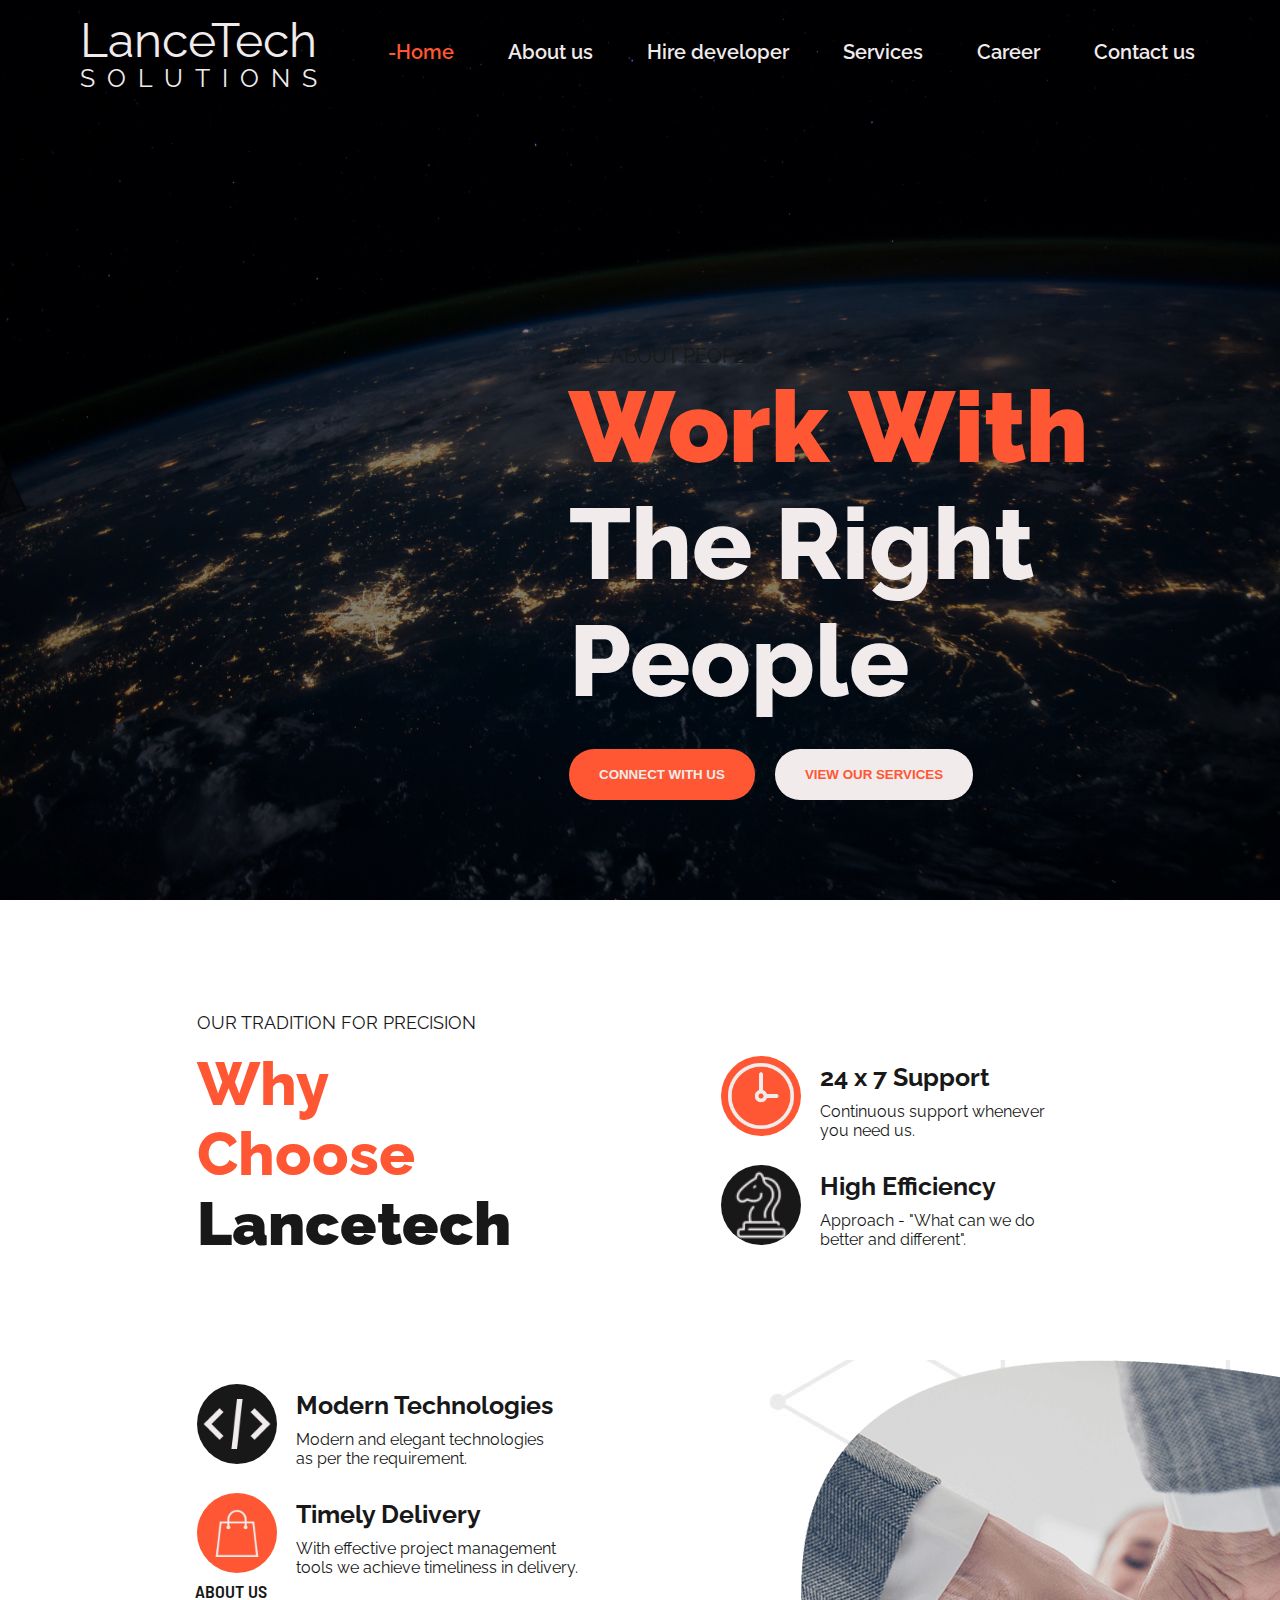
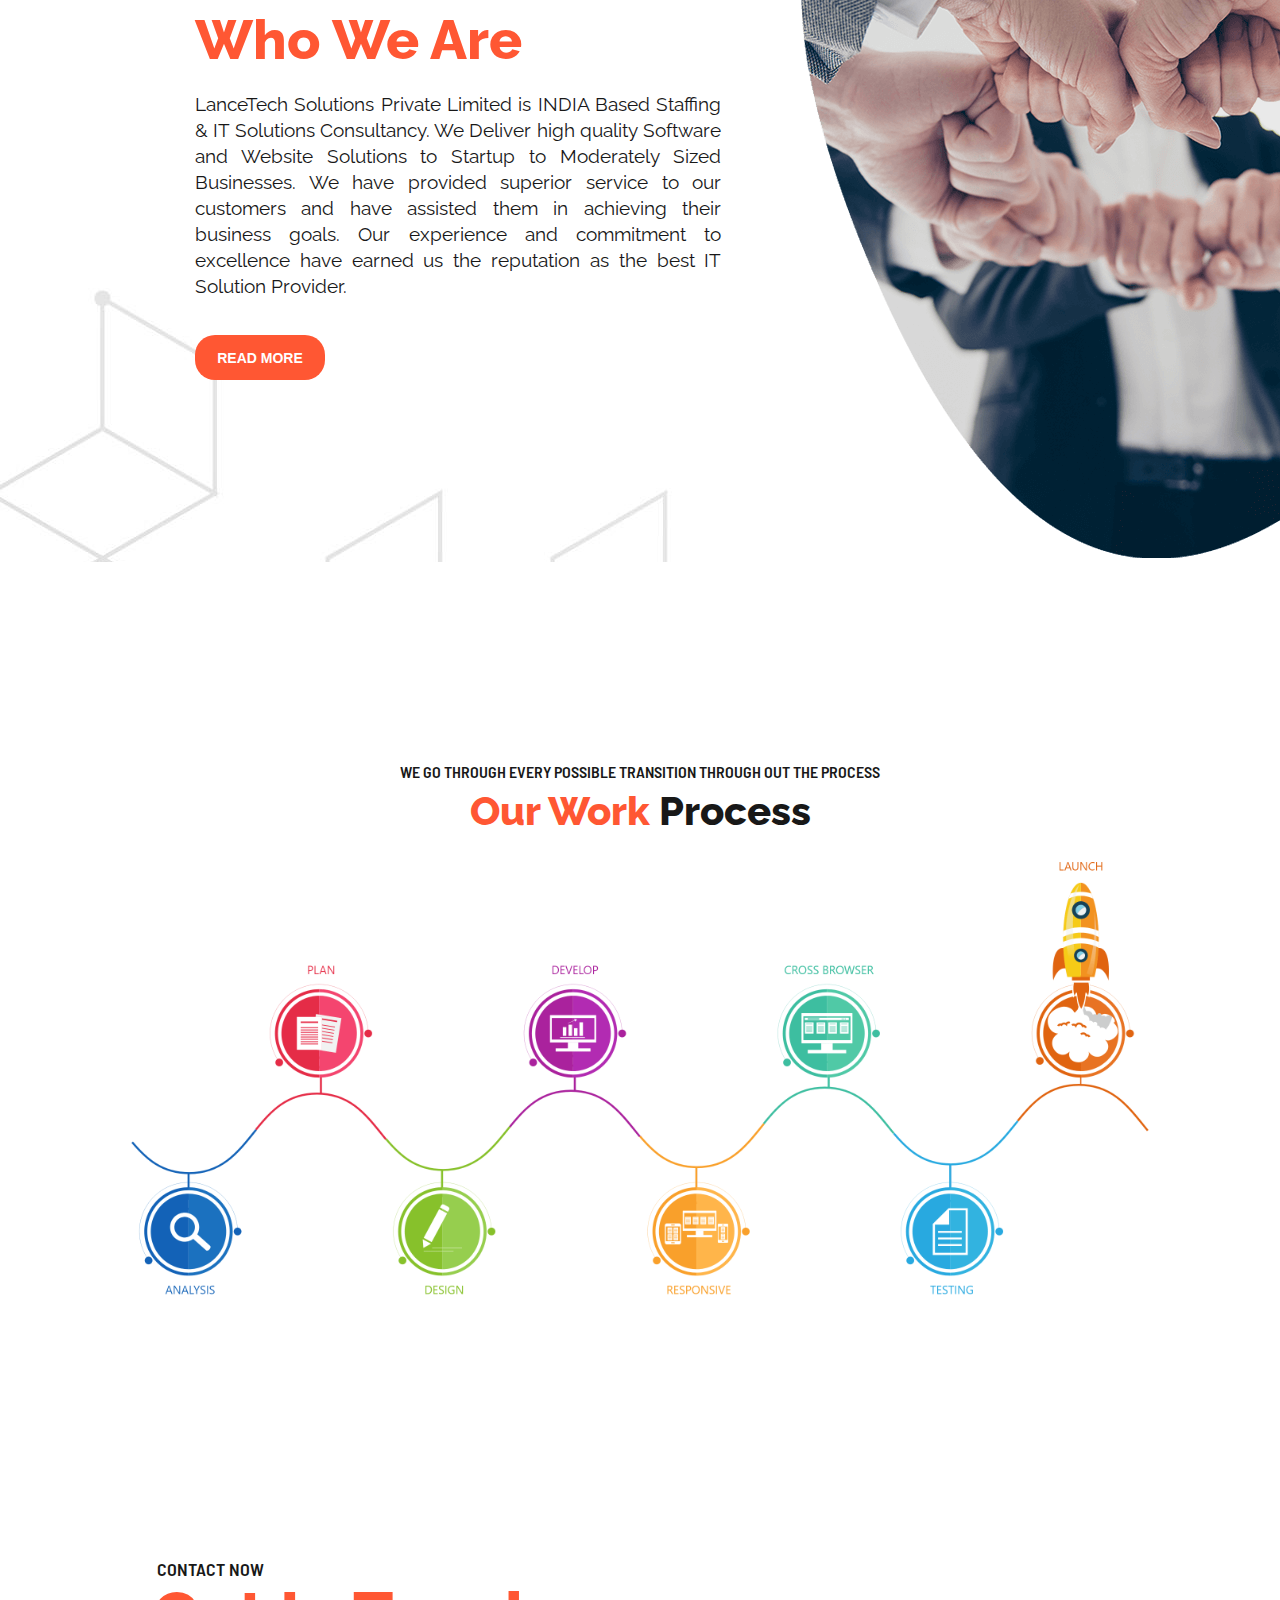
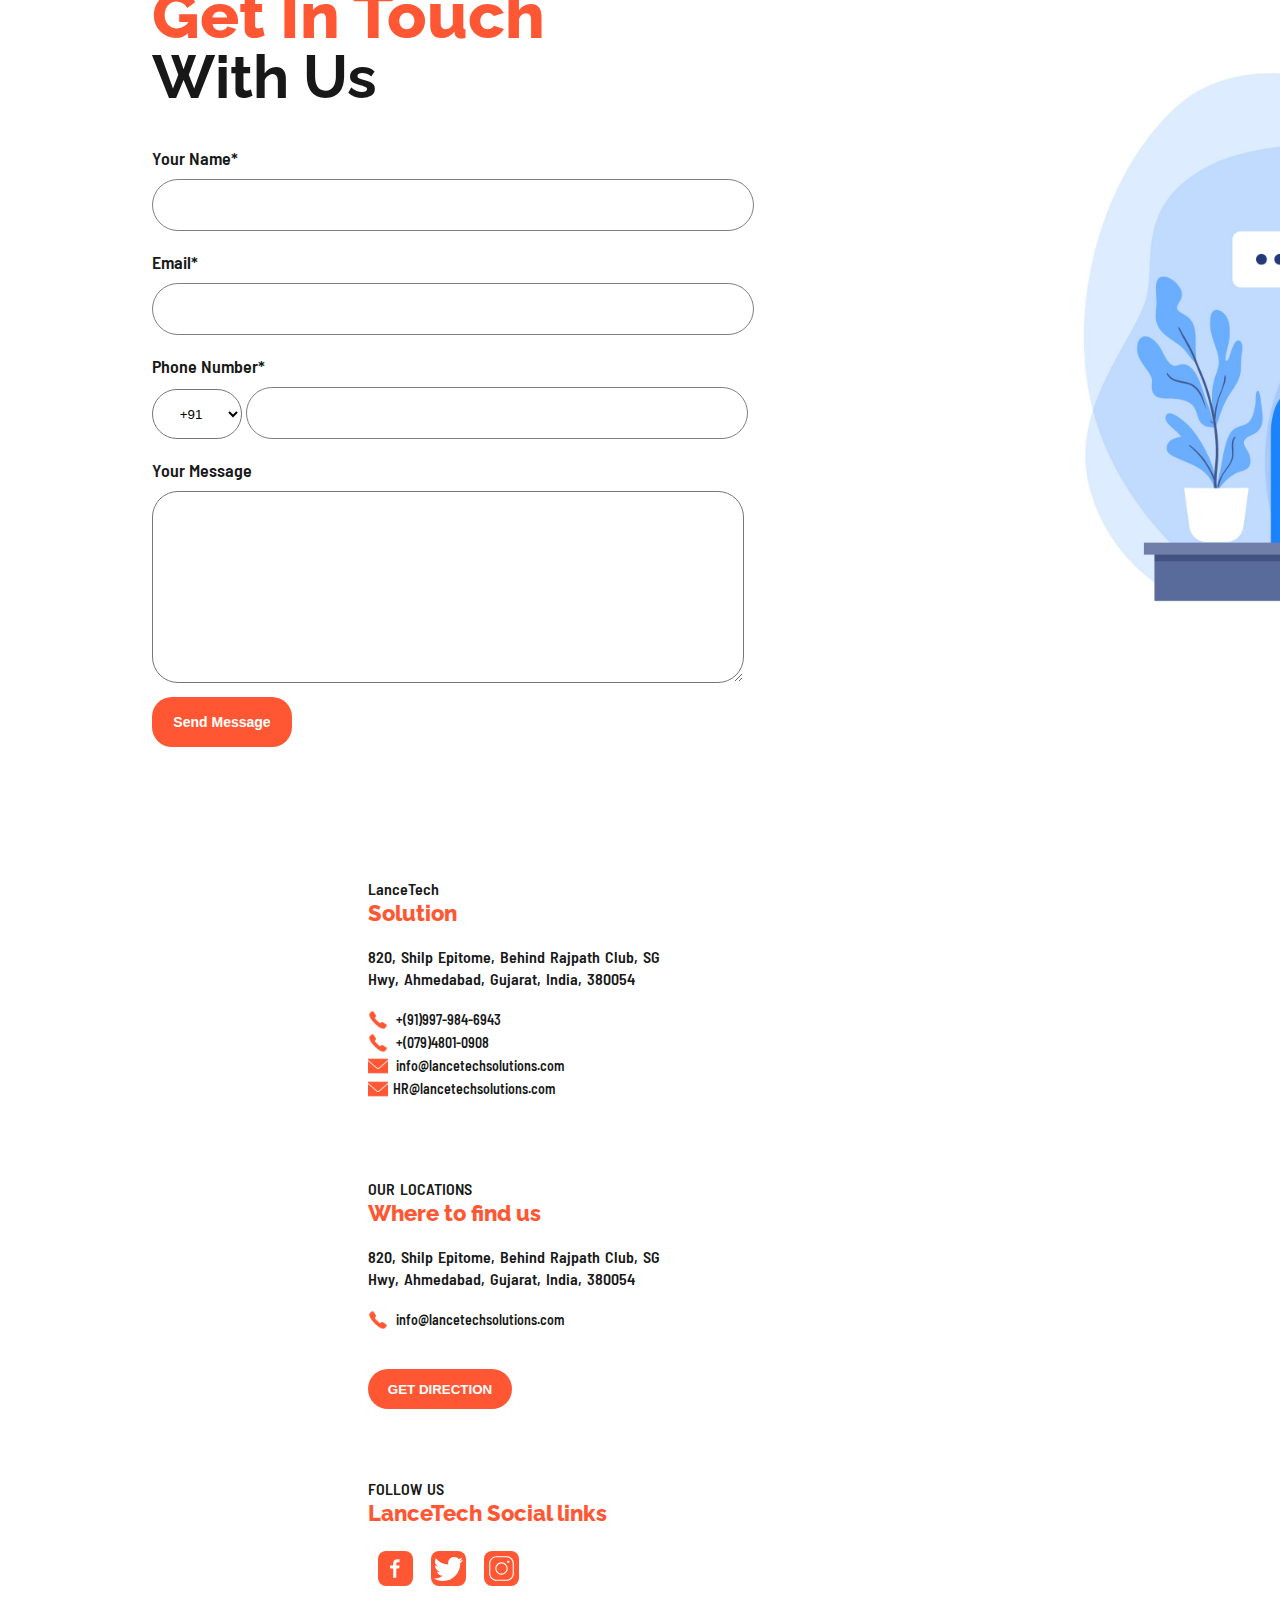
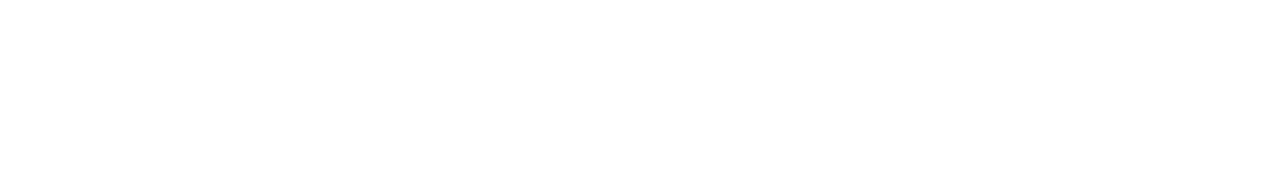
<file: index.html>
<!DOCTYPE html>
<html lang="en">
  <head>
    <meta charset="UTF-8" />
    <meta http-equiv="X-UA-Compatible" content="IE=edge" />
    <meta name="viewport" content="width=device-width, initial-scale=1.0" />
    <title>Home</title>
    <link rel="shortcut icon" href="./design/images/" type="image/x-icon" />
    <link rel="stylesheet" href="./design/css/main.css" />
  </head>
  <body>
    <!-- background image  -->
    <img src="./design/images/bg.jpg" class="bg" alt="header bg" />

    <!-- nav start  -->
    <div class="container">
      <div class="logo">
        <!-- <img src="./design/images/logo.png" alt="logo"> -->
        <h3>LanceTech<br /><span>SOLUTIONS</span></h3>
      </div>

      <nav>
        <ul>
          <li><a class="primary" href="./index.html">-Home</a></li>
          <li><a href="./about.html">About us</a></li>
          <li><a href="./hiring.html">Hire developer</a></li>
          <li><a href="./services.html">Services</a></li>
          <li><a href="./career.html">Career</a></li>
          <li><a href="./contact.html">Contact us</a></li>
        </ul>
      </nav>
    </div>
    <!-- nav ended -->

    <!-- header left start  -->
    <div class="header-container">
      <div class="header-right">
        <span>ALL ABOUT PEOPLE</span>
        <h1><b>Work With</b><br />The Right<br />People</h1>
        <button>connect with us</button>
        <button id="secondry">view our services</button>
      </div>
    </div>
    <!-- header left ended  -->

    <!-- why choose start -->
    <div class="choose-container">
      <div class="col">
        <span>OUR TRADITION FOR PRECISION</span>
        <h2>
          Why <br />Choose <br />
          <b>Lancetech</b>
        </h2>
      </div>
      <div class="col">
        <div class="upper">
          <img src="./design/images/clock-128.png" alt="clock" />
          <div class="right">
            <h3>24 x 7 Support</h3>
            <p>Continuous support whenever <br />you need us.</p>
          </div>
        </div>

        <div class="lower">
          <img src="./design/images/chess-60.png" alt="chess" />
          <div class="right">
            <h3>High Efficiency</h3>
            <p>Approach - "What can we do <br>better and different".</p>
          </div>
        </div>
      </div>

      <div class="col">
        <div class="upper">
          <img src="./design/images/code-96.png" alt="code" />
          <div class="right">
            <h3>Modern Technologies</h3>
            <p>Modern and elegant technologies <br />as per the requirement.</p>
          </div>
        </div>

        <div class="lower">
          <img src="./design/images/bag-100.png" alt="bag" />
          <div class="right">
            <h3>Timely Delivery</h3>
            <p>With effective project management <br>tools we achieve timeliness in delivery.</p>
          </div>
        </div>
      </div>
    </div>
    <!-- why choose ends -->

    <!-- who we wre start  -->
    <div class="aboutus-container">
        <div class="left">
            <span>ABOUT US</span>
            <h2>Who We Are</h2>
            <p>LanceTech Solutions Private Limited is INDIA Based Staffing & IT Solutions Consultancy. We Deliver high quality Software and Website Solutions to Startup to Moderately Sized Businesses. We have provided superior service to our customers and have assisted them in achieving their business goals. Our experience and commitment to excellence have earned us the reputation as the best IT Solution Provider.</p>
            <button>READ MORE</button>
        </div>
        <div class="hero">
            <img src="./design/images/img-team.png" alt="hero image">
        </div>
    </div>
    <!-- who we wre ends  -->

    <!-- work process start  -->
    <div class="process-container">
        <span>WE GO THROUGH EVERY POSSIBLE TRANSITION THROUGH OUT THE PROCESS</span>
        <h3><span>Our Work</span> Process</h3>

        <img src="./design/images/process.png" alt="process">
    </div>
    <!-- work process start  -->

    <!-- contact us start  -->
    <div class="contactnow-container">
      <div class="left">
        <span>CONTACT NOW</span>
        <h2><b>Get In Touch</b><br>With Us</h2>

        <form class="contact-form">
          <label for="name">Your Name*</label><br>
          <input type="text"><br>

          <label for="email">Email*</label><br>
          <input type="email"><br>

          <label for="phone">Phone Number*</label><br>
          <select name="country-code">
            <option value="+91">+91</option>
            <option value="+1">+1</option>
            <option value="+49">+49</option>
            <option value="+253">+253</option>
          </select>
         
          <input type="text" class="primary"><br>

          <label for="message">Your Message</label><br>
          <textarea name="message" cols="30" rows="10"></textarea><br>

          <button>Send Message</button>
        </form>
      </div>
      <img src="./design/images/contact-avtar.jpg" alt="avtar">
    </div>
    <!-- contact us end  -->

    <!-- footer start  -->
    <div class="footer">
      <div class="col">
        <span>LanceTech</span>
        <h5>Solution</h5>
        <p>820, Shilp Epitome, Behind Rajpath Club, SG Hwy, Ahmedabad, Gujarat, India, 380054</p>
        
        <a href="#"><img src="./design/images/-phone-50.png" alt="call"> +(91)997-984-6943</a><br>
        <a href="#"><img src="./design/images/-phone-50.png" alt="call"> +(079)4801-0908</a><br>
        <a href="#"><img src="./design/images/mainl.png" alt="mail"> info@lancetechsolutions.com</a><br>
        <a href="#"><img src="./design/images/mainl.png" alt="mail">HR@lancetechsolutions.com</a>
      </div>

      <div class="col">
        <span>OUR LOCATIONS</span>
        <h5>Where to find us</h5>
        <p>820, Shilp Epitome, Behind Rajpath Club, SG Hwy, Ahmedabad, Gujarat, India, 380054</p>
        
        <a href="#"><img src="./design/images/-phone-50.png" alt="call"> info@lancetechsolutions.com</a><br>
        
        <button>GET DIRECTION</button>
      </div>

      <div class="col">
        <span>FOLLOW US</span>
        <h5>LanceTech Social links</h5>
        <a href="#"><img class="icons" src="./design/images/facebook-f.svg" alt="logo"></a>
        <a href="#"><img class="icons" src="./design/images/twitter.svg" alt="logo"></a>
        <a href="#"><img class="icons" src="./design/images/instagram.svg" alt="logo"></a>
      </div>
    </div>
    <!-- footer end  -->
  </body>
</html>
</file>
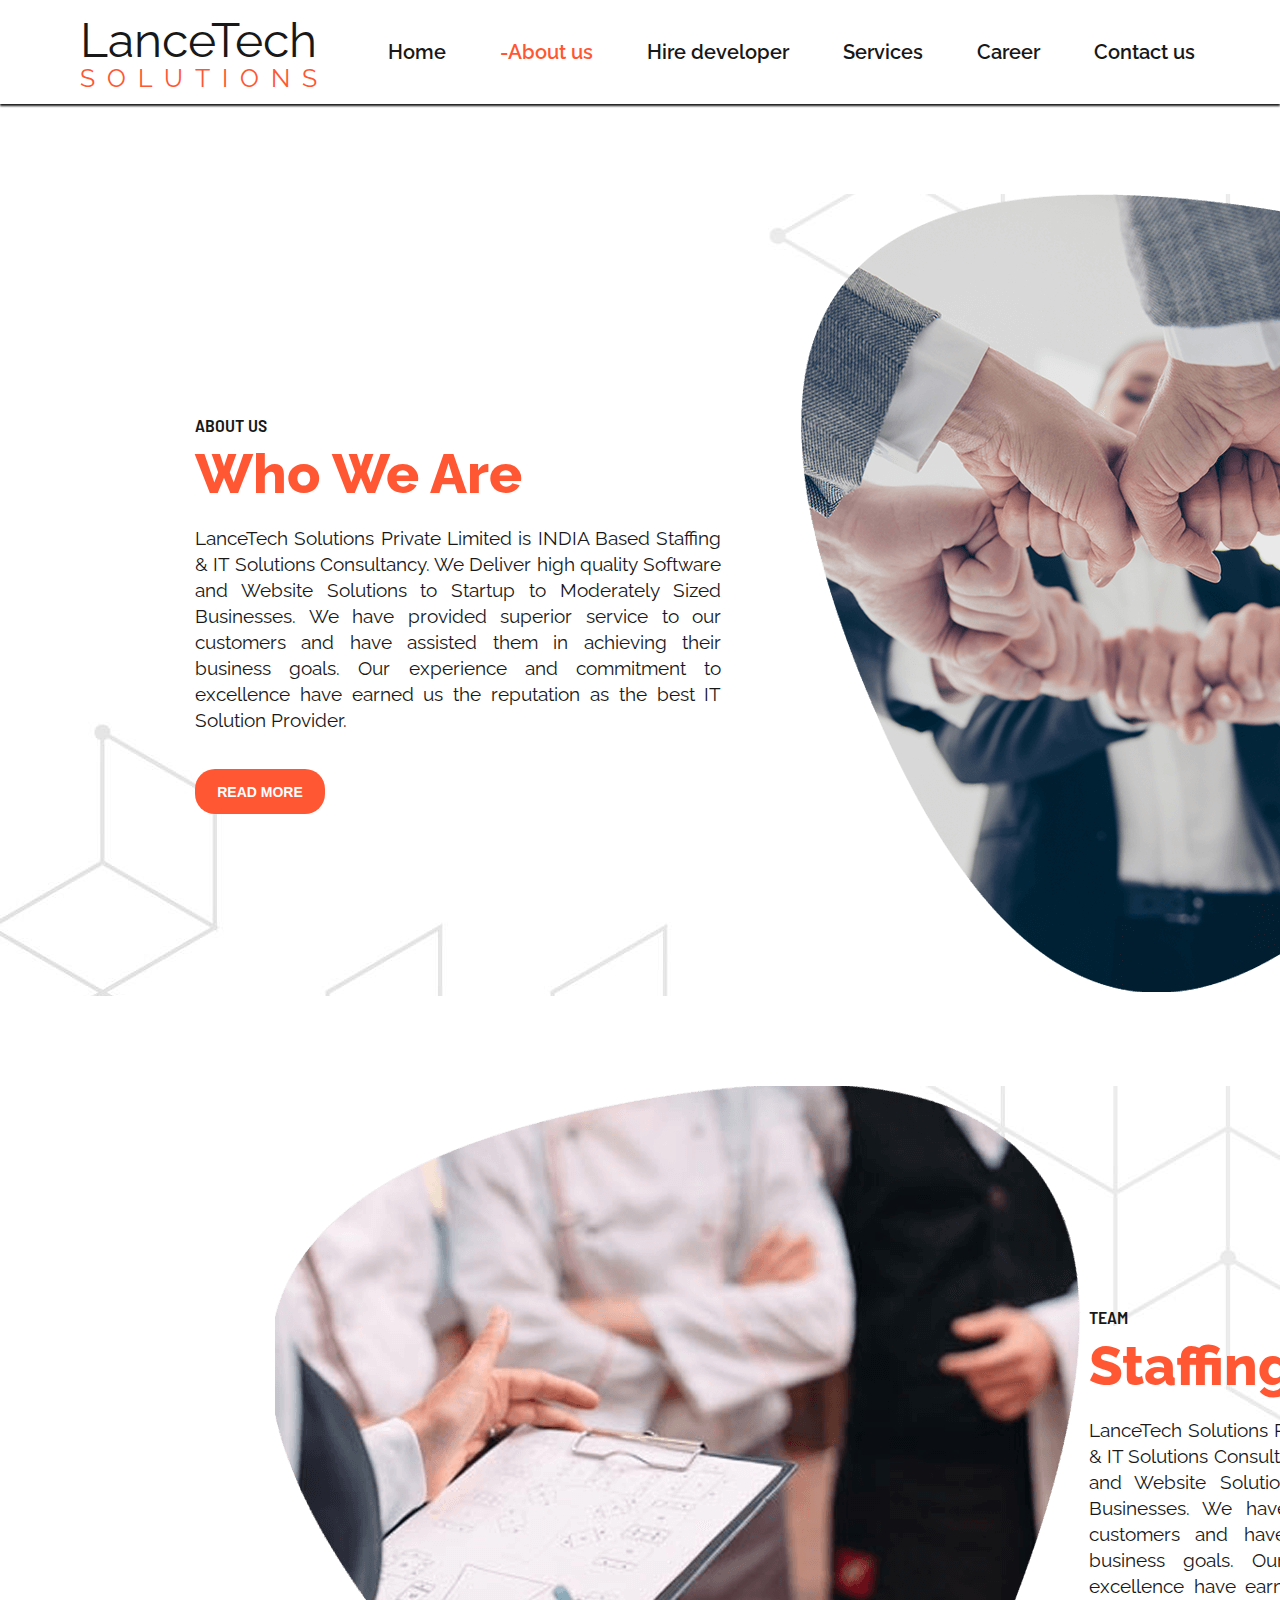
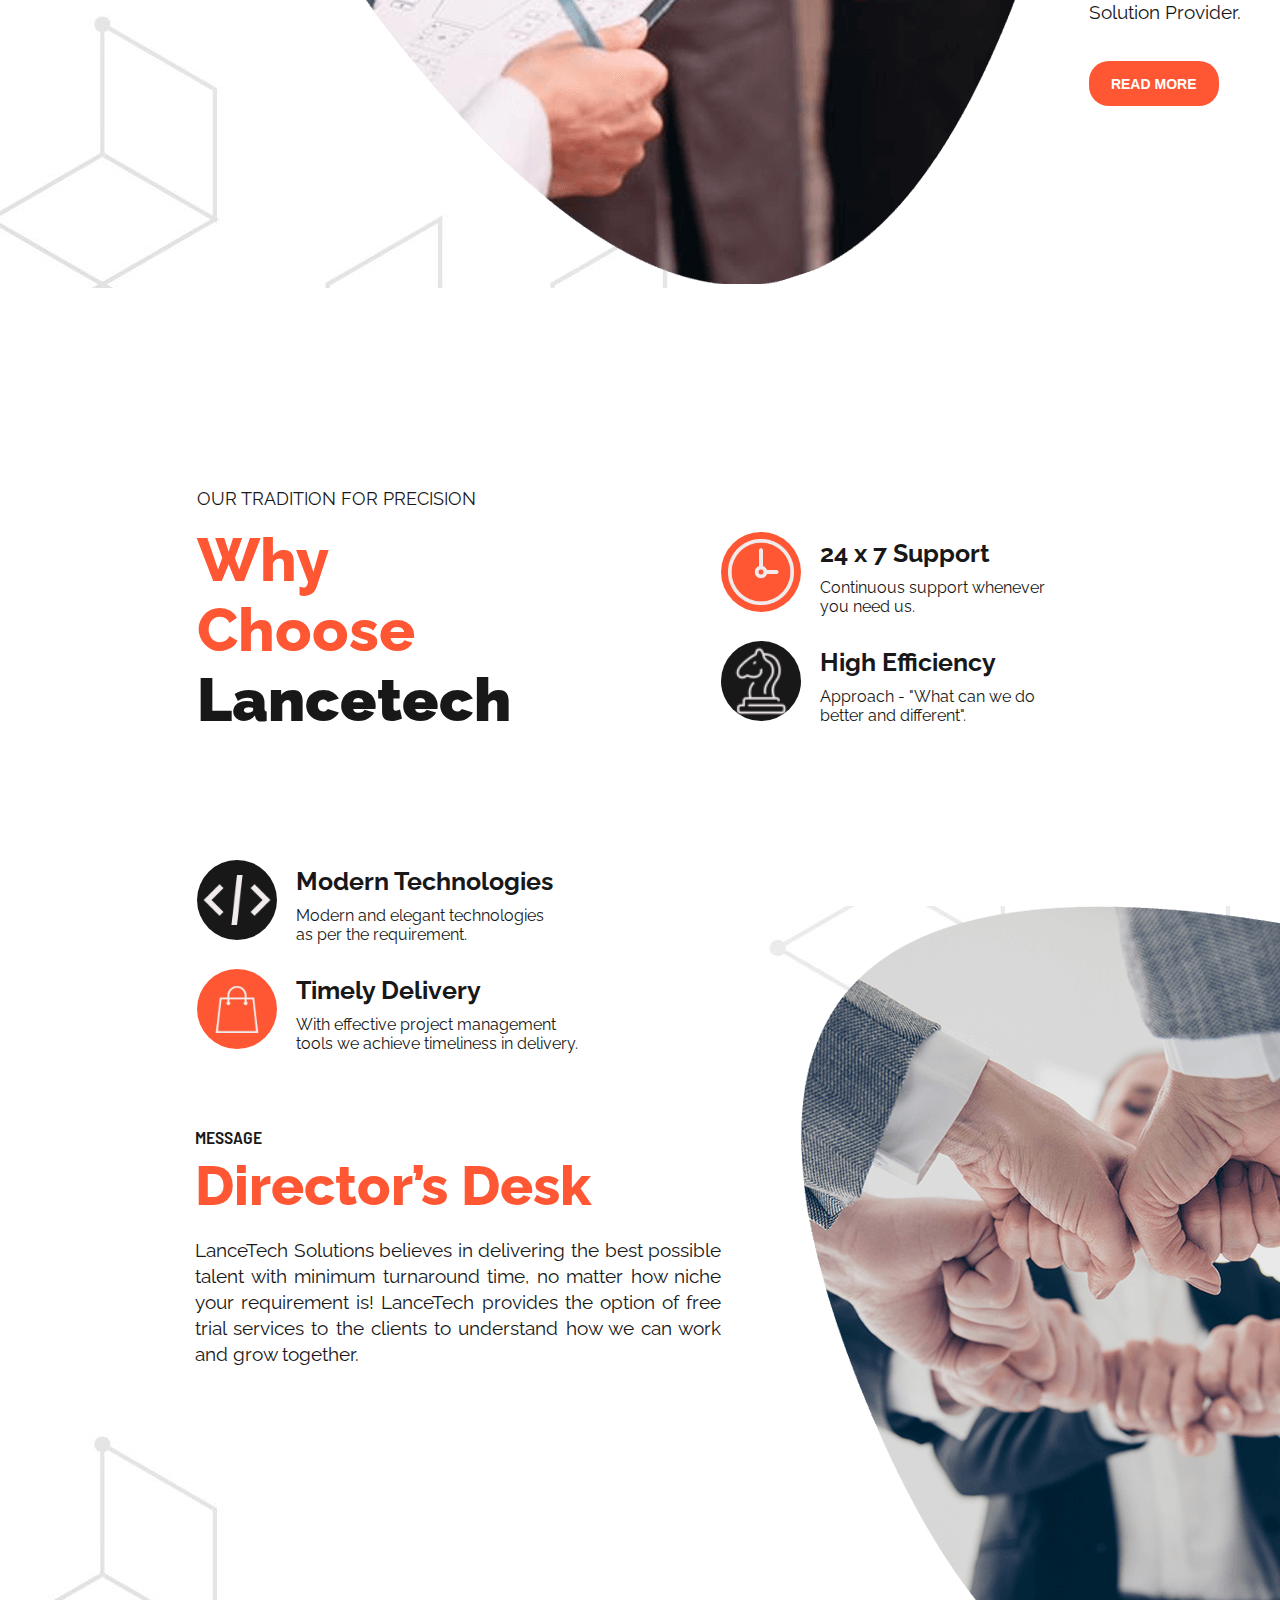
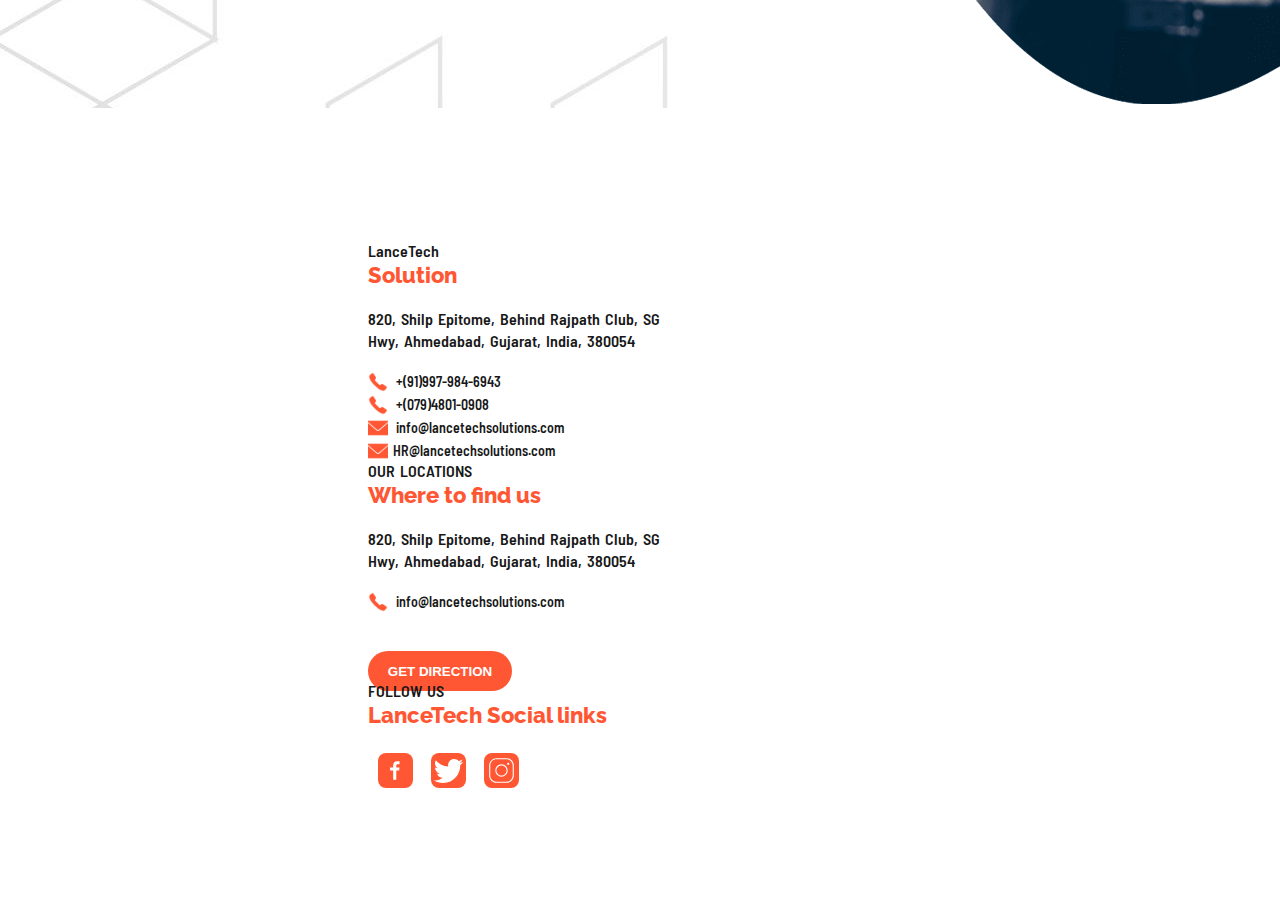
<file: about.html>
<!DOCTYPE html>
<html lang="en">
  <head>
    <meta charset="UTF-8" />
    <meta http-equiv="X-UA-Compatible" content="IE=edge" />
    <meta name="viewport" content="width=device-width, initial-scale=1.0" />
    <title>About</title>
    <link rel="stylesheet" href="./design/css/about.css" />
  </head>
  <body>
    <!-- nav start  -->
    <div class="container">
      <div class="logo">
        <h3>LanceTech<br /><span>SOLUTIONS</span></h3>
      </div>

      <nav>
        <ul>
          <li><a href="./index.html">Home</a></li>
          <li><a class="primary" href="./about.html">-About us</a></li>
          <li><a href="./hiring.html">Hire developer</a></li>
          <li><a href="./services.html">Services</a></li>
          <li><a href="./career.html">Career</a></li>
          <li><a href="./contact.html">Contact us</a></li>
        </ul>
      </nav>
    </div>
    <!-- nav start  -->

    <!-- who we wre start  -->
    <div class="aboutus-container">
      <div class="left">
        <span>ABOUT US</span>
        <h2>Who We Are</h2>
        <p>
          LanceTech Solutions Private Limited is INDIA Based Staffing & IT
          Solutions Consultancy. We Deliver high quality Software and Website
          Solutions to Startup to Moderately Sized Businesses. We have provided
          superior service to our customers and have assisted them in achieving
          their business goals. Our experience and commitment to excellence have
          earned us the reputation as the best IT Solution Provider.
        </p>
        <button>READ MORE</button>
      </div>
      <div class="hero">
        <img src="./design/images/img-team.png" alt="hero image" />
      </div>
    </div>

    <div class="aboutus-container">
      <img
        src="./design/images/staf.png"
        alt="hero image"
      />

      <div class="right">
        <span>TEAM</span>
        <h2>Staffing Solutions</h2>
        <p>
          LanceTech Solutions Private Limited is INDIA Based Staffing & IT
          Solutions Consultancy. We Deliver high quality Software and Website
          Solutions to Startup to Moderately Sized Businesses. We have provided
          superior service to our customers and have assisted them in achieving
          their business goals. Our experience and commitment to excellence have
          earned us the reputation as the best IT Solution Provider.
        </p>
        <button>READ MORE</button>
      </div>
    </div>
    <!-- who we wre ends  -->

    <!-- why choose start -->
    <div class="choose-container">
      <div class="col">
        <span>OUR TRADITION FOR PRECISION</span>
        <h2>
          Why <br />Choose <br />
          <b>Lancetech</b>
        </h2>
      </div>
      <div class="col">
        <div class="upper">
          <img src="./design/images/clock-128.png" alt="clock" />
          <div class="right">
            <h3>24 x 7 Support</h3>
            <p>Continuous support whenever <br />you need us.</p>
          </div>
        </div>

        <div class="lower">
          <img src="./design/images/chess-60.png" alt="chess" />
          <div class="right">
            <h3>High Efficiency</h3>
            <p>Approach - "What can we do <br />better and different".</p>
          </div>
        </div>
      </div>

      <div class="col">
        <div class="upper">
          <img src="./design/images/code-96.png" alt="code" />
          <div class="right">
            <h3>Modern Technologies</h3>
            <p>Modern and elegant technologies <br />as per the requirement.</p>
          </div>
        </div>

        <div class="lower">
          <img src="./design/images/bag-100.png" alt="bag" />
          <div class="right">
            <h3>Timely Delivery</h3>
            <p>
              With effective project management <br />tools we achieve
              timeliness in delivery.
            </p>
          </div>
        </div>
      </div>
    </div>
    <!-- why choose ends -->

    <!-- Message start  -->
    <div class="aboutus-container">
      <div class="left">
        <span>MESSAGE</span>
        <h2>Director’s Desk</h2>
        <p>
          LanceTech Solutions believes in delivering the best possible talent
          with minimum turnaround time, no matter how niche your requirement is!
          LanceTech provides the option of free trial services to the clients to
          understand how we can work and grow together.
        </p>
      </div>
      <div class="hero">
        <img src="./design/images/img-team.png" alt="hero image" />
      </div>
    </div>
    <!-- Message ends  -->

    <!-- footer start  -->
    <div class="footer">
      <div class="col">
        <span>LanceTech</span>
        <h5>Solution</h5>
        <p>
          820, Shilp Epitome, Behind Rajpath Club, SG Hwy, Ahmedabad, Gujarat,
          India, 380054
        </p>

        <a href="#"
          ><img src="./design/images/-phone-50.png" alt="call" />
          +(91)997-984-6943</a
        ><br />
        <a href="#"
          ><img src="./design/images/-phone-50.png" alt="call" />
          +(079)4801-0908</a
        ><br />
        <a href="#"
          ><img src="./design/images/mainl.png" alt="mail" />
          info@lancetechsolutions.com</a
        ><br />
        <a href="#"
          ><img
            src="./design/images/mainl.png"
            alt="mail"
          />HR@lancetechsolutions.com</a
        >
      </div>

      <div class="col col2">
        <span>OUR LOCATIONS</span>
        <h5>Where to find us</h5>
        <p>
          820, Shilp Epitome, Behind Rajpath Club, SG Hwy, Ahmedabad, Gujarat,
          India, 380054
        </p>

        <a href="#"
          ><img src="./design/images/-phone-50.png" alt="call" />
          info@lancetechsolutions.com</a
        ><br />

        <button>GET DIRECTION</button>
      </div>

      <div class="col">
        <span>FOLLOW US</span>
        <h5>LanceTech Social links</h5>
        <a href="#"
          ><img class="icons" src="./design/images/facebook-f.svg" alt="logo"
        /></a>
        <a href="#"
          ><img class="icons" src="./design/images/twitter.svg" alt="logo"
        /></a>
        <a href="#"
          ><img class="icons" src="./design/images/instagram.svg" alt="logo"
        /></a>
      </div>
    </div>
    <!-- footer end  -->
  </body>
</html>
</file>
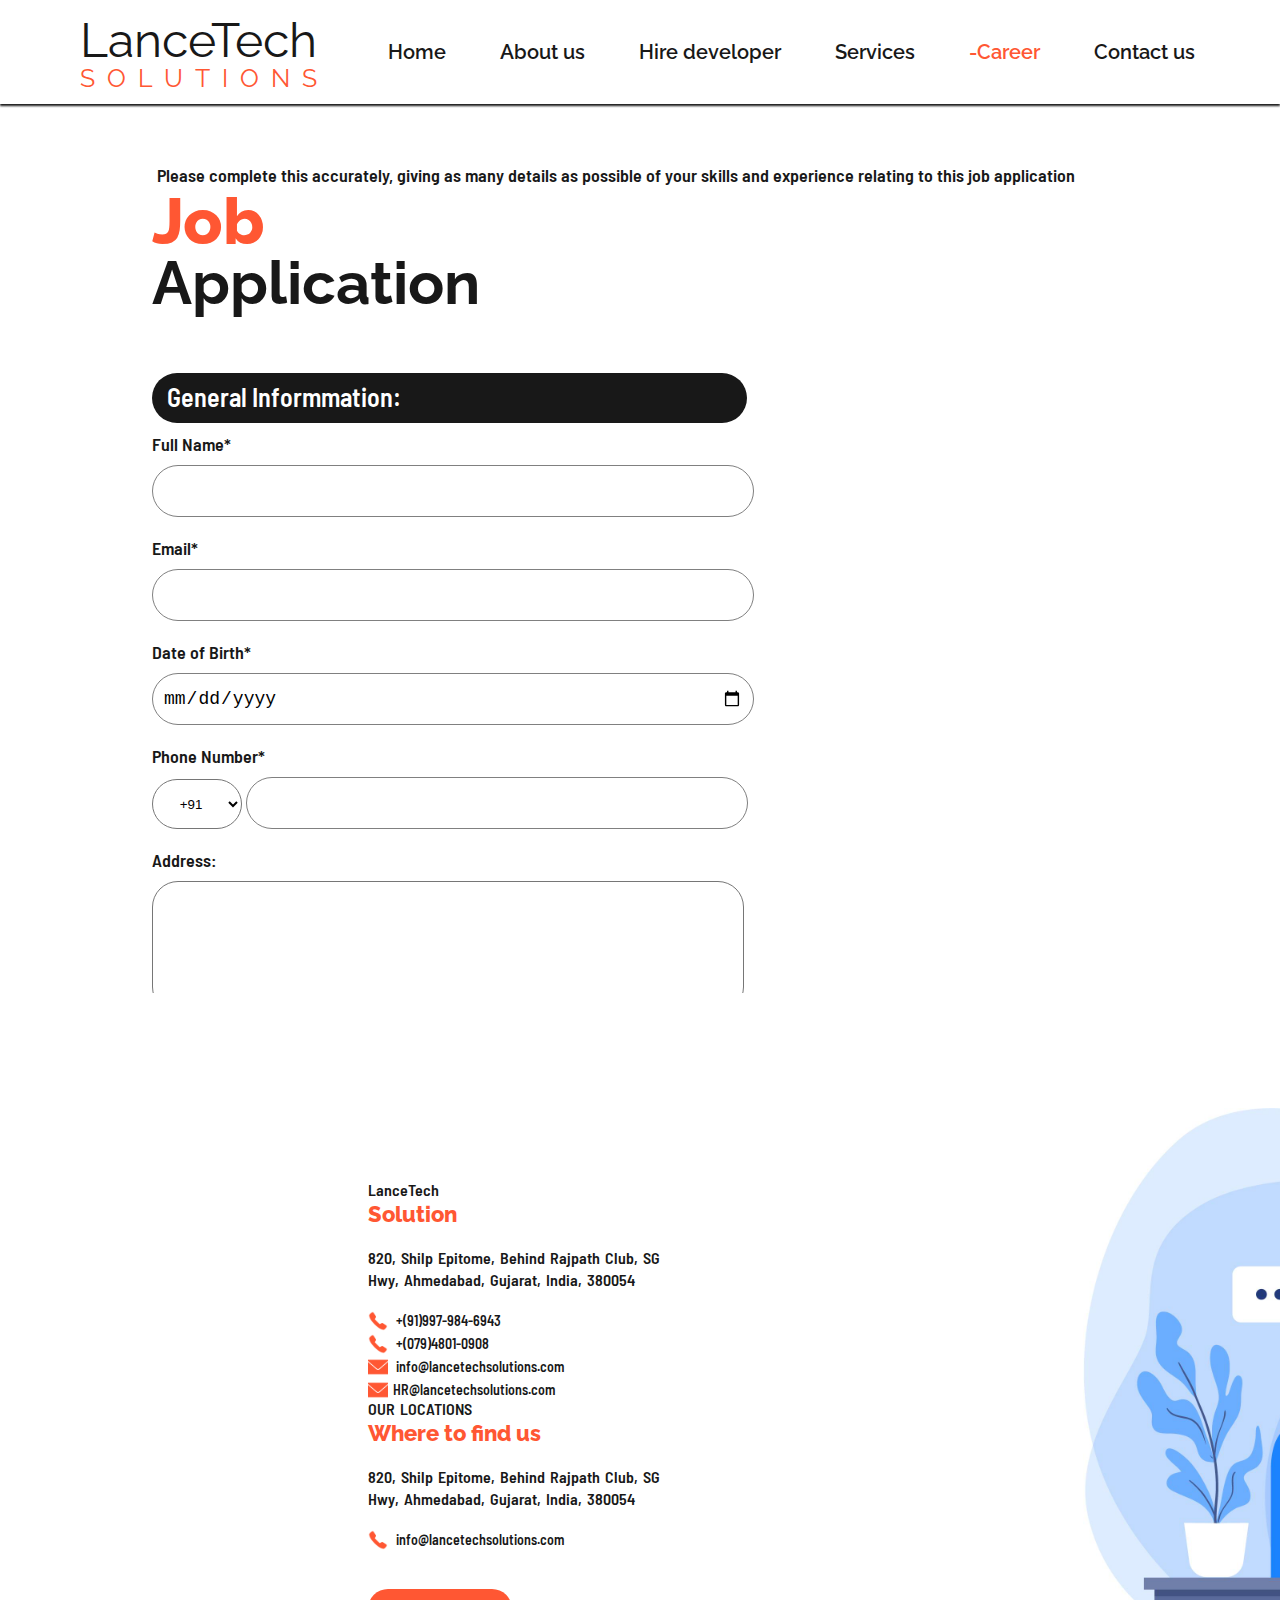
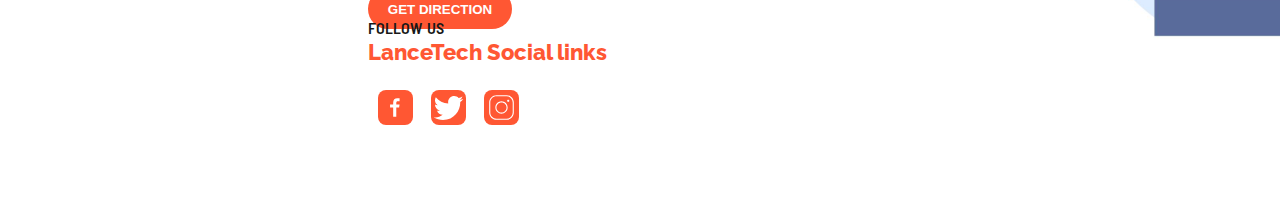
<file: career.html>
<!DOCTYPE html>
<html lang="en">
<head>
    <meta charset="UTF-8">
    <meta http-equiv="X-UA-Compatible" content="IE=edge">
    <meta name="viewport" content="width=device-width, initial-scale=1.0">
    <title>Career</title>
    <link rel="stylesheet" href="./design/css/career.css">
</head>
<body>
     <!-- nav start  -->
     <div class="container">
        <div class="logo">
          <h3>LanceTech<br /><span>SOLUTIONS</span></h3>
        </div>
  
        <nav>
          <ul>
            <li><a href="./index.html">Home</a></li>
            <li><a href="./about.html">About us</a></li>
            <li><a href="./hiring.html">Hire developer</a></li>
            <li><a href="./services.html">Services</a></li>
            <li><a class="primary" href="./career.html">-Career</a></li>
            <li><a href="./contact.html">Contact us</a></li>
          </ul>
        </nav>
      </div>
      <!-- nav start  -->

      <!-- contact us start  -->
     <div class="contactnow-container">
        <div class="left">
          <span>Please complete this accurately, giving as many details as possible of your skills and experience relating to this job application</span>
          <h2><b>Job</b><br>Application</h2>
  
          <form class="contact-form">
            <label for="heading" class="heading">General Informmation:</label>
            <label for="name">Full Name*</label><br>
            <input type="text"><br>
  
            <label for="email">Email*</label><br>
            <input type="email"><br>

            <label for="dob">Date of Birth*</label><br>
            <input type="date"><br>
  
            <label for="phone">Phone Number*</label><br>
            <select name="country-code">
              <option value="+91">+91</option>
              <option value="+1">+1</option>
              <option value="+49">+49</option>
              <option value="+253">+253</option>
            </select>
           
            <input type="text" class="primary"><br>
  
            <label for="address">Address:</label><br>
            <textarea name="address" cols="30" rows="6"></textarea><br>
            
            <label for="heading" class="heading">Employment Desired:</label>

            <label for="position">Position:</label>
            <input class="secondry" type="text">

            <label for="department">Department/Region:</label>
            <input class="secondry" type="text"><br>

            <label for="salary">Desired Salary:</label>
            <input class="secondry" type="text">

            <label for="dos">Date you can start:</label>
            <input class="secondry" type="text"><br>

            <label for="salary">Are you employed?</label>
            <input class="radio" type="radio"><span>YES</span>
            <input class="radio" type="radio"><span>NO</span>

            <label for="salary" class="radio">Ever applied to this company before?</label>
            <input class="radio" type="radio"><span>YES</span>
            <input class="radio" type="radio"><span>NO</span><br><br>

            <label>if so, may we inquire of your present employer ?</label>
            <input class="radio" type="radio"><span>YES</span>

            <input class="radio" type="radio"><span>NO</span><br>

            <button>Submit</button>
          </form>
        </div>
        <img src="./design/images/contact-avtar.jpg" alt="avtar">
      </div>
      <!-- contact us end  -->

      <!-- footer start  -->
    <div class="footer">
      <div class="col">
        <span>LanceTech</span>
        <h5>Solution</h5>
        <p>820, Shilp Epitome, Behind Rajpath Club, SG Hwy, Ahmedabad, Gujarat, India, 380054</p>
        
        <a href="#"><img src="./design/images/-phone-50.png" alt="call"> +(91)997-984-6943</a><br>
        <a href="#"><img src="./design/images/-phone-50.png" alt="call"> +(079)4801-0908</a><br>
        <a href="#"><img src="./design/images/mainl.png" alt="mail"> info@lancetechsolutions.com</a><br>
        <a href="#"><img src="./design/images/mainl.png" alt="mail">HR@lancetechsolutions.com</a>
      </div>

      <div class="col">
        <span>OUR LOCATIONS</span>
        <h5>Where to find us</h5>
        <p>820, Shilp Epitome, Behind Rajpath Club, SG Hwy, Ahmedabad, Gujarat, India, 380054</p>
        
        <a href="#"><img src="./design/images/-phone-50.png" alt="call"> info@lancetechsolutions.com</a><br>
        
        <button>GET DIRECTION</button>
      </div>

      <div class="col">
        <span>FOLLOW US</span>
        <h5>LanceTech Social links</h5>
        <a href="#"><img class="icons" src="./design/images/facebook-f.svg" alt="logo"></a>
        <a href="#"><img class="icons" src="./design/images/twitter.svg" alt="logo"></a>
        <a href="#"><img class="icons" src="./design/images/instagram.svg" alt="logo"></a>
      </div>
    </div>
    <!-- footer end  -->
</body>
</html>
</file>
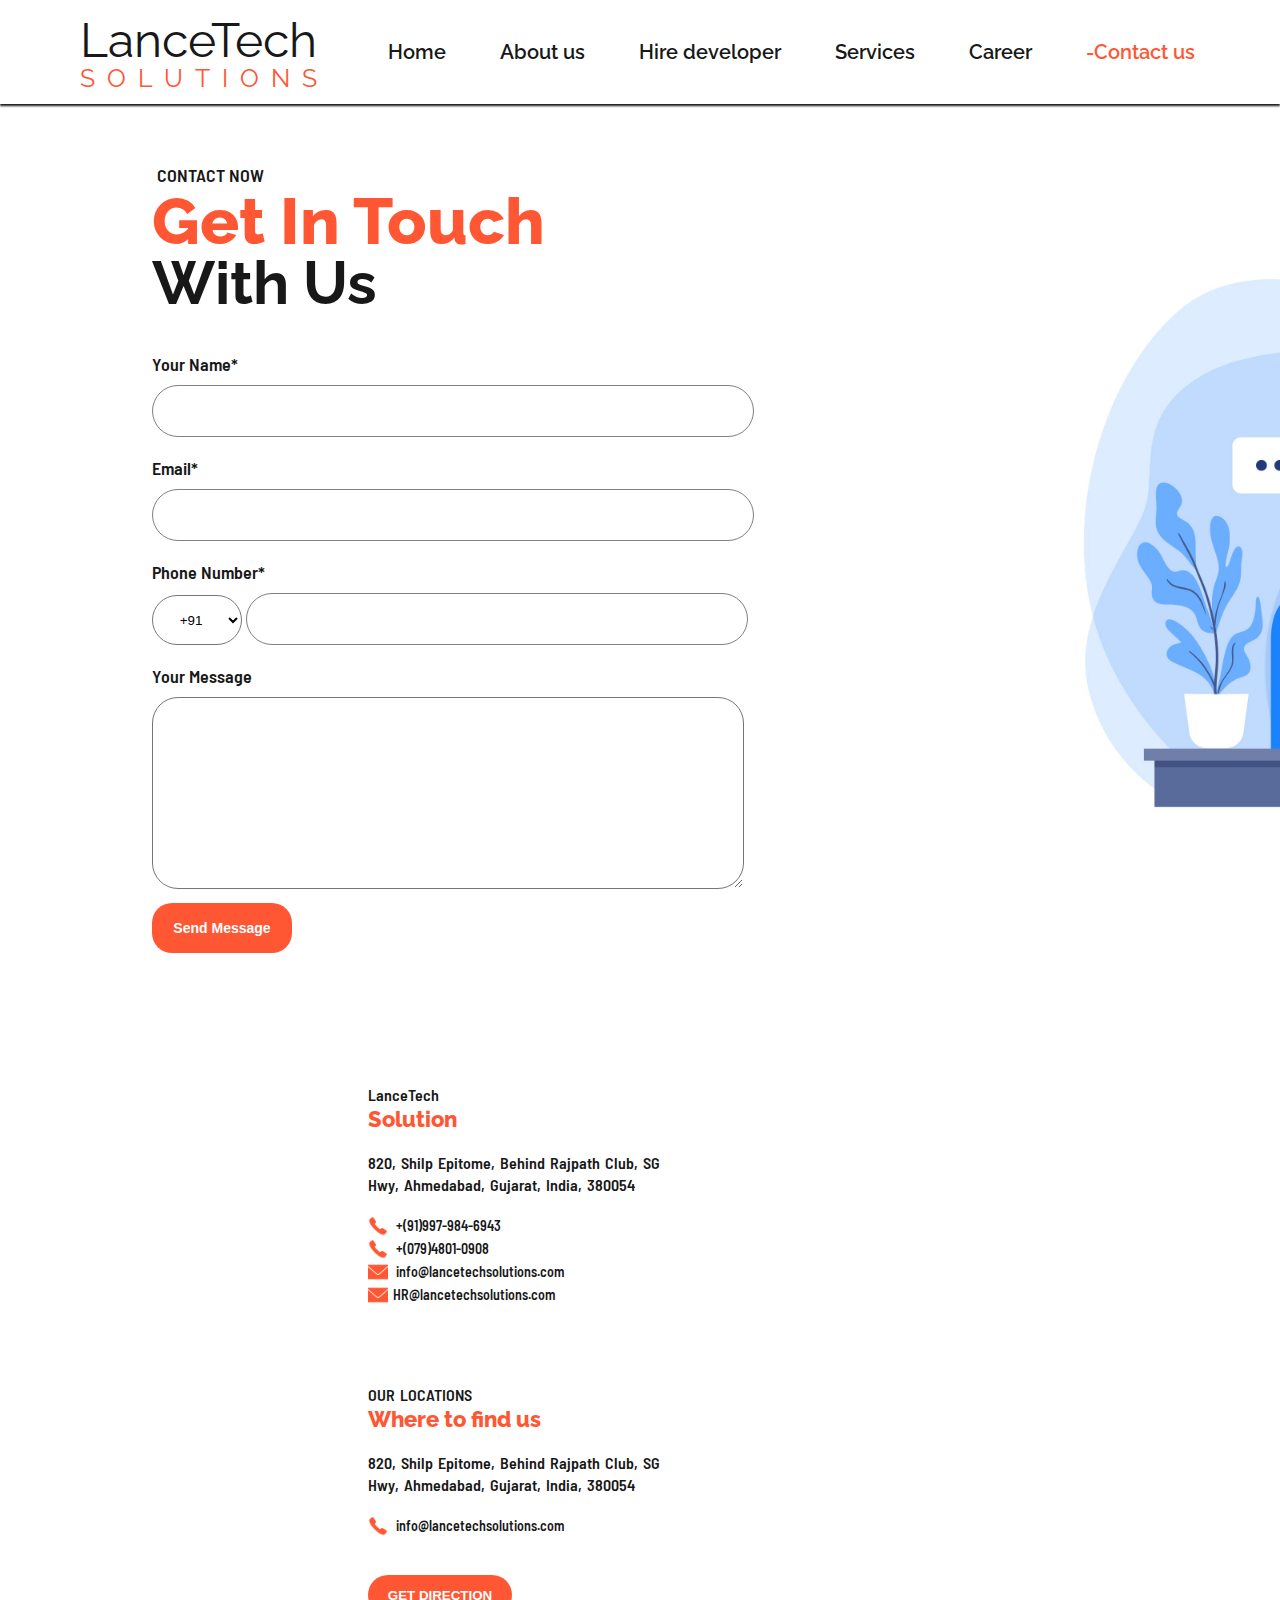
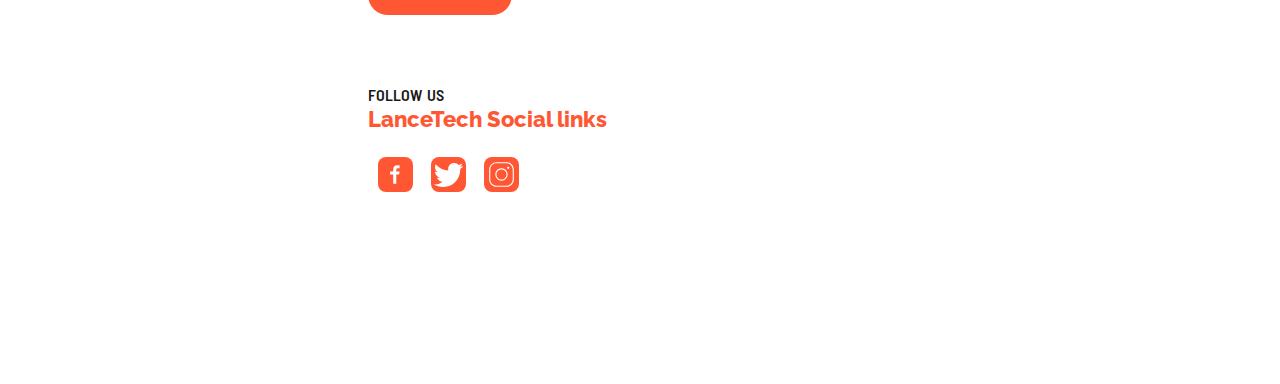
<file: contact.html>
<!DOCTYPE html>
<html lang="en">
  <head>
    <meta charset="UTF-8" />
    <meta http-equiv="X-UA-Compatible" content="IE=edge" />
    <meta name="viewport" content="width=device-width, initial-scale=1.0" />
    <title>contact us</title>
    <link rel="stylesheet" href="./design/css/contact.css">
  </head>
  <body>

    <!-- nav start  -->
    <div class="container">
      <div class="logo">
        <h3>LanceTech<br /><span>SOLUTIONS</span></h3>
      </div>

      <nav>
        <ul>
          <li><a href="./index.html">Home</a></li>
          <li><a href="./about.html">About us</a></li>
          <li><a href="./hiring.html">Hire developer</a></li>
          <li><a href="./services.html">Services</a></li>
          <li><a href="./career.html">Career</a></li>
          <li><a class="primary" href="./contact.html">-Contact us</a></li>
        </ul>
      </nav>
    </div>
    <!-- nav ended -->
     <!-- contact us start  -->
     <div class="contactnow-container">
        <div class="left">
          <span>CONTACT NOW</span>
          <h2><b>Get In Touch</b><br>With Us</h2>
  
          <form class="contact-form">
            <label for="name">Your Name*</label><br>
            <input type="text"><br>
  
            <label for="email">Email*</label><br>
            <input type="email"><br>
  
            <label for="phone">Phone Number*</label><br>
            <select name="country-code">
              <option value="+91">+91</option>
              <option value="+1">+1</option>
              <option value="+49">+49</option>
              <option value="+253">+253</option>
            </select>
           
            <input type="text" class="primary"><br>
  
            <label for="message">Your Message</label><br>
            <textarea name="message" cols="30" rows="10"></textarea><br>
  
            <button>Send Message</button>
          </form>
        </div>
        <img src="./design/images/contact-avtar.jpg" alt="avtar">
      </div>
      <!-- contact us end  -->
  
      <!-- footer start  -->
      <div class="footer">
        <div class="col">
          <span>LanceTech</span>
          <h5>Solution</h5>
          <p>820, Shilp Epitome, Behind Rajpath Club, SG Hwy, Ahmedabad, Gujarat, India, 380054</p>
          
          <a href="#"><img src="./design/images/-phone-50.png" alt="call"> +(91)997-984-6943</a><br>
          <a href="#"><img src="./design/images/-phone-50.png" alt="call"> +(079)4801-0908</a><br>
          <a href="#"><img src="./design/images/mainl.png" alt="mail"> info@lancetechsolutions.com</a><br>
          <a href="#"><img src="./design/images/mainl.png" alt="mail">HR@lancetechsolutions.com</a>
        </div>
  
        <div class="col">
          <span>OUR LOCATIONS</span>
          <h5>Where to find us</h5>
          <p>820, Shilp Epitome, Behind Rajpath Club, SG Hwy, Ahmedabad, Gujarat, India, 380054</p>
          
          <a href="#"><img src="./design/images/-phone-50.png" alt="call"> info@lancetechsolutions.com</a><br>
          
          <button>GET DIRECTION</button>
        </div>
  
        <div class="col">
          <span>FOLLOW US</span>
          <h5>LanceTech Social links</h5>
          <a href="#"><img class="icons" src="./design/images/facebook-f.svg" alt="logo"></a>
          <a href="#"><img class="icons" src="./design/images/twitter.svg" alt="logo"></a>
          <a href="#"><img class="icons" src="./design/images/instagram.svg" alt="logo"></a>
        </div>
      </div>
      <!-- footer end  -->
  </body>
</html>
</file>
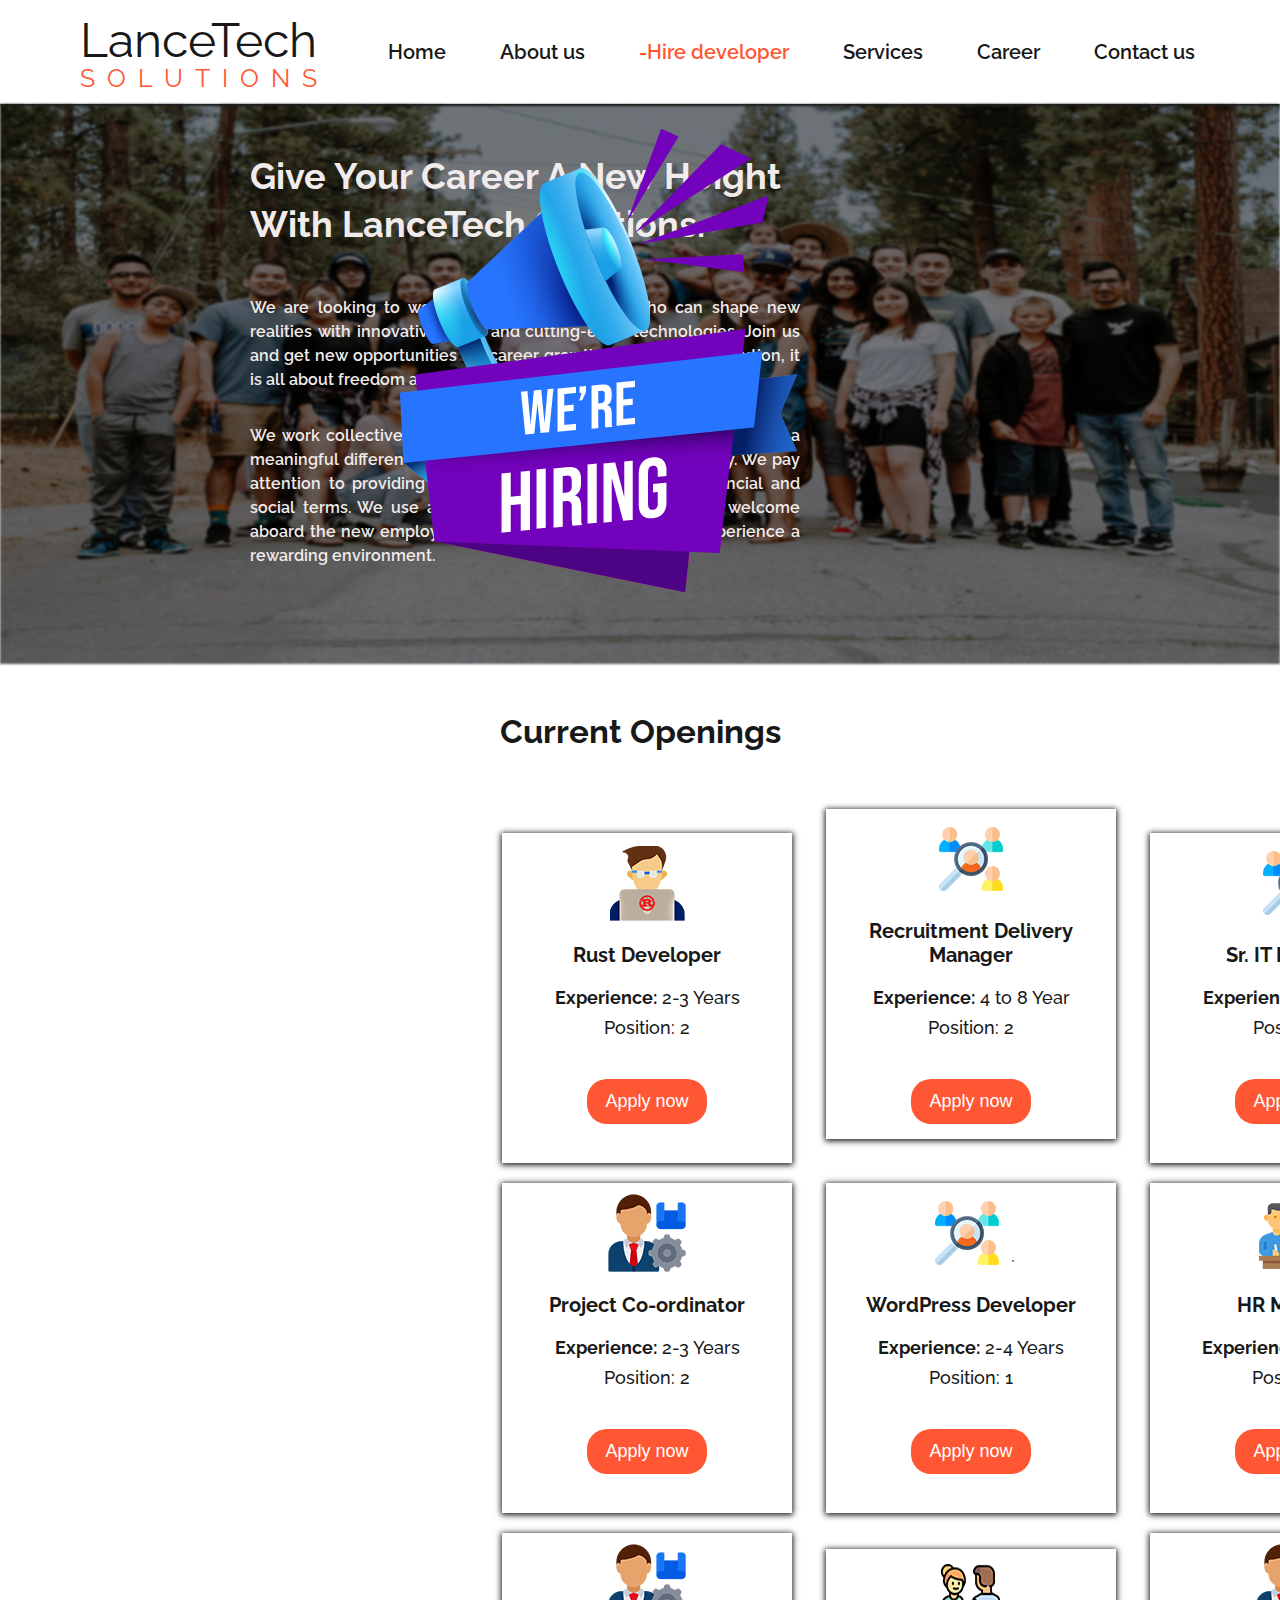
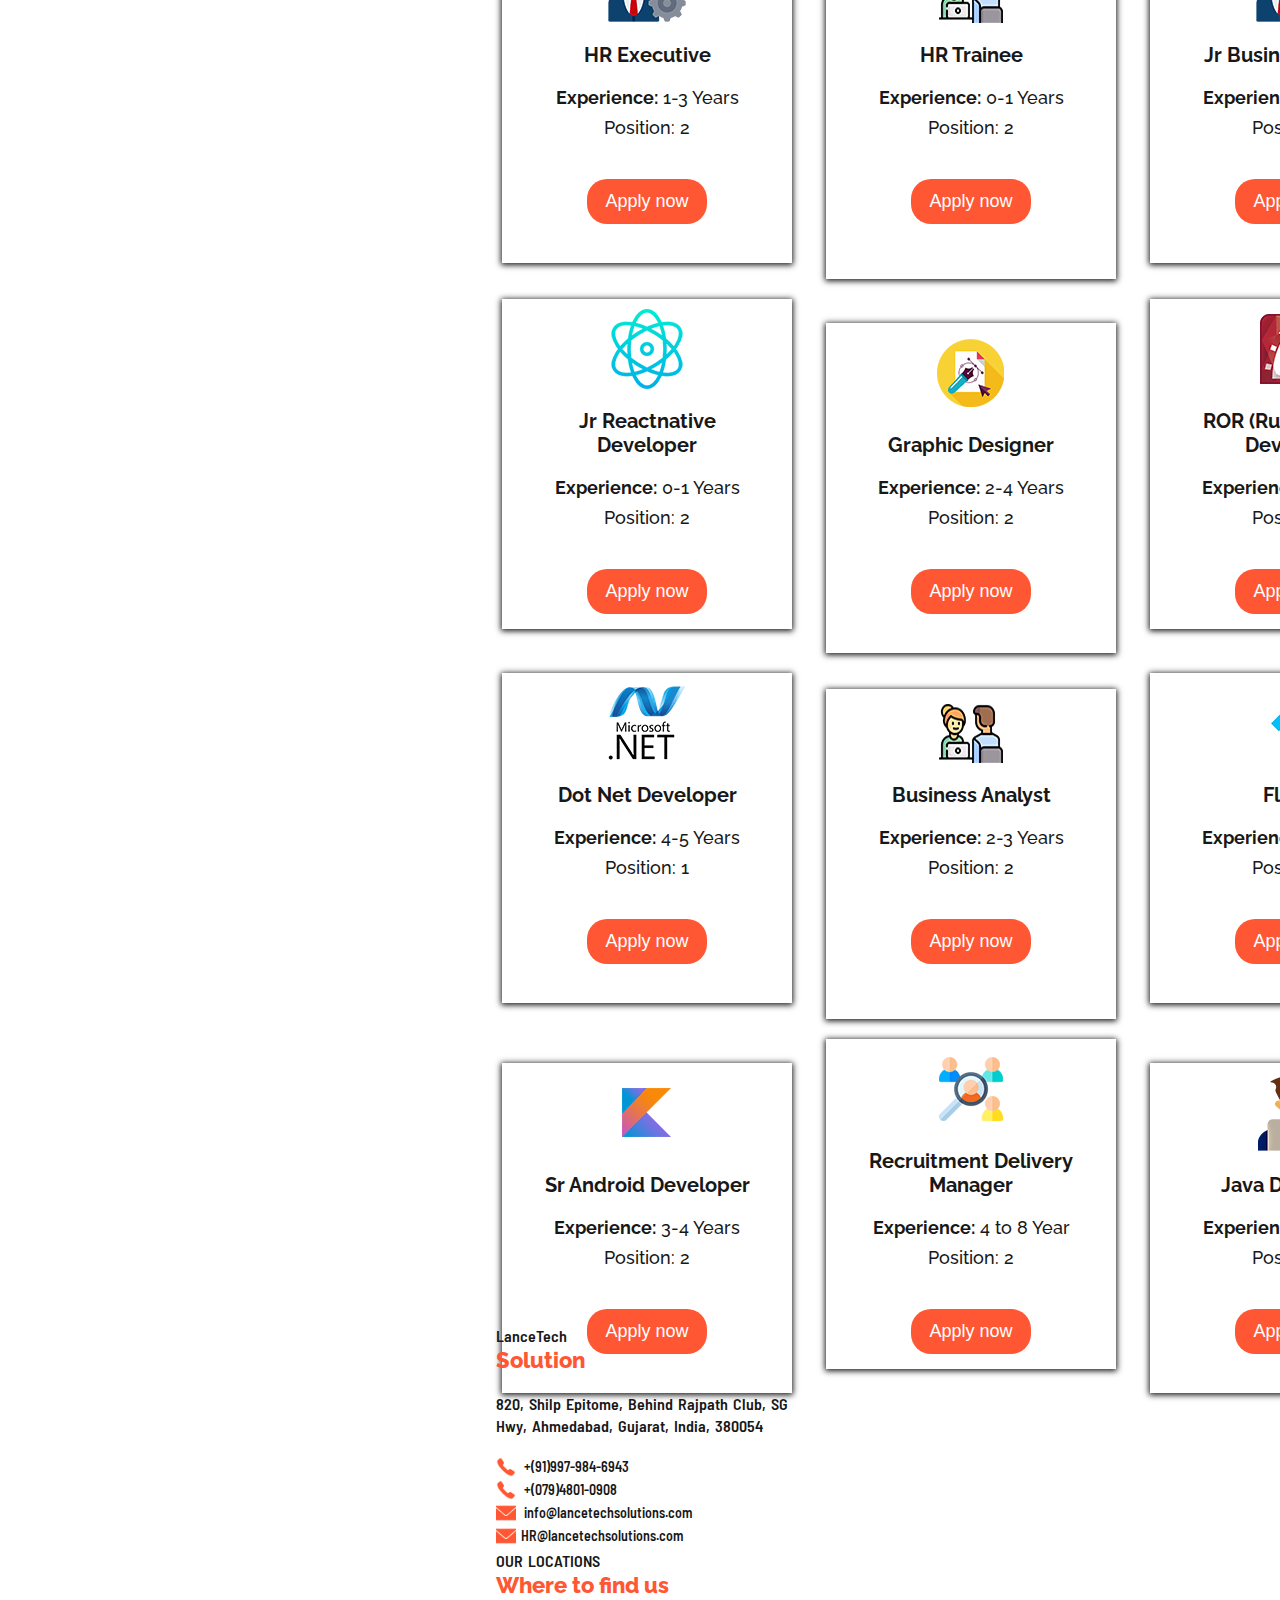
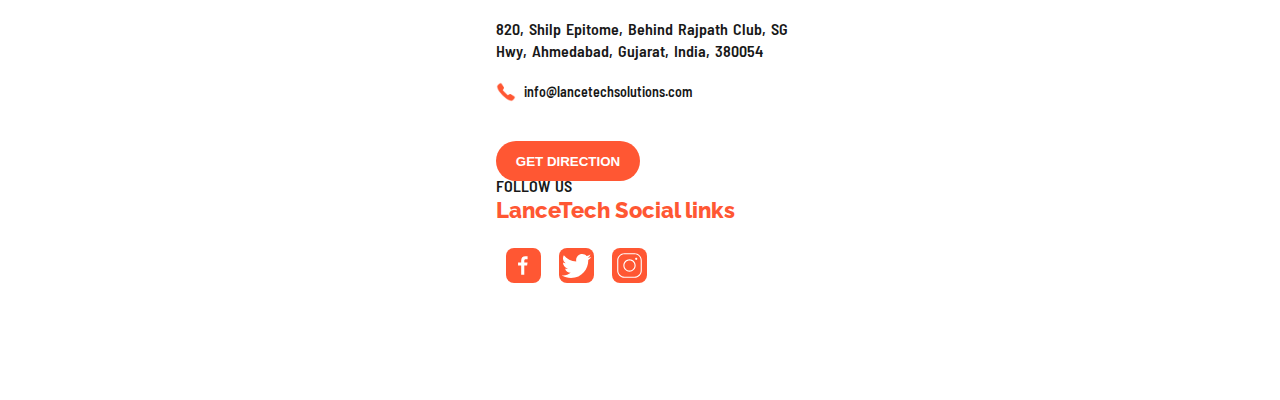
<file: hiring.html>
<!DOCTYPE html>
<html lang="en">
<head>
    <meta charset="UTF-8">
    <meta http-equiv="X-UA-Compatible" content="IE=edge">
    <meta name="viewport" content="width=device-width, initial-scale=1.0">
    <title>Hire Developer</title>
    <link rel="stylesheet" href="./design/css/hiring.css">
</head>
<body>
    <!-- nav start  -->
    <div class="container">
        <div class="logo">
          <h3>LanceTech<br /><span>SOLUTIONS</span></h3>
        </div>
  
        <nav>
          <ul>
            <li><a href="./index.html">Home</a></li>
            <li><a href="./about.html">About us</a></li>
            <li><a class="primary" href="./hiring.html">-Hire developer</a></li>
            <li><a href="./services.html">Services</a></li>
            <li><a href="./career.html">Career</a></li>
            <li><a href="./contact.html">Contact us</a></li>
          </ul>
        </nav>
      </div>
      <!-- nav start  -->

      <!-- bg -->
      <img class="bg" src="./design/images/community1.jpg" alt="bg">
      <!-- header start  -->
      <div class="header-container">
        <img src="./design/images/We-are-Hiring.png" alt="img">
        <div class="right">
            <h1>Give Your Career A New Height With LanceTech Solutions.</h1>
            <p>We are looking to work with talented people who can shape new realities with innovative ideas and cutting-edge technologies. Join us and get new opportunities for career growth. At Lancetech Solution, it is all about freedom and flexibility; fit your career around your life.</p>

            <p>We work collectively to achieve the organizational goals and make a meaningful difference for our clients, employees, and society. We pay attention to providing a better working atmosphere in financial and social terms. We use a solid hiring workflow to meet and welcome aboard the new employees. Be a part of LanceTech and experience a rewarding environment.</p>
        </div>
      </div>
      <!-- header end  -->

      <!-- main start  -->
      <center><h2>Current Openings</h2></center>
      <div class="main">
        <div class="card">
            <img src="./design/images/Rust-Developer.png" alt="card-avtar">
            <h3>Rust Developer</h3>
            <p><strong>Experience:</strong> 2-3 Years <br>Position: 2</p>
            <button>Apply now</button>
        </div>

        <div class="card">
            <img src="./design/images/IT-Recruiter.png" alt="card-avtar">
            <h3>Recruitment Delivery Manager</h3>
            <p><strong>Experience:</strong> 4 to 8 Year <br>Position: 2</p>
            <button>Apply now</button>
        </div>

        <div class="card">
            <img src="./design/images/IT-Recruiter.png" alt="card-avtar">
            <h3>Sr. IT Recruiter</h3>
            <p><strong>Experience:</strong> 2-3 Years <br>Position: 1</p>
            <button>Apply now</button>
        </div>

        <div class="card">
            <img src="./design/images/Co-ordinator.png" alt="card-avtar">
            <h3>Project Co-ordinator</h3>
            <p><strong>Experience:</strong> 2-3 Years <br>Position: 2</p>
            <button>Apply now</button>
        </div>
        
        <div class="card">
            <img src="./design/images/IT-Recruiter.png" alt="card-avtar">
          `<h3>WordPress Developer</h3>
            <p><strong>Experience:</strong> 2-4 Years <br>Position: 1</p>
            <button>Apply now</button>
        </div>

        <div class="card">
            <img src="./design/images/Content-Writer.png" alt="card-avtar">
            <h3>HR Manager</h3>
            <p><strong>Experience:</strong> 4-8 Years <br>Position: 2</p>
            <button>Apply now</button>
        </div>

        <div class="card">
            <img src="./design/images/Co-ordinator.png" alt="card-avtar">
            <h3>HR Executive</h3>
            <p><strong>Experience:</strong> 1-3 Years <br>Position: 2</p>
            <button>Apply now</button>
        </div>

        <div class="card">
            <img src="./design/images/Final-HR-Round.png" alt="card-avtar">
            <h3>HR Trainee</h3>
            <p><strong>Experience:</strong> 0-1 Years <br>Position: 2</p>
            <button>Apply now</button>
        </div>

        <div class="card">
            <img src="./design/images/Co-ordinator.png" alt="card-avtar">
            <h3>Jr Business Analyst</h3>
            <p><strong>Experience:</strong> 0-1 Years <br>Position: 4</p>
            <button>Apply now</button>
        </div>

        <div class="card">
            <img src="./design/images/React-Native.png" alt="card-avtar">
            <h3>Jr Reactnative Developer</h3>
            <p><strong>Experience:</strong> 0-1 Years <br>Position: 2</p>
            <button>Apply now</button>
        </div>

        <div class="card">
            <img src="./design/images/Graphic-Designer.png" alt="card-avtar">
            <h3>Graphic Designer</h3>
            <p><strong>Experience:</strong> 2-4 Years <br>Position: 2</p>
            <button>Apply now</button>
        </div>

        <div class="card">
            <img src="./design/images/ROR.png" alt="card-avtar">
            <h3>ROR (Ruby on Rails) Developer</h3>
            <p><strong>Experience:</strong> 3-5 Years <br>Position: 5</p>
            <button>Apply now</button>
        </div>

        <div class="card">
            <img src="./design/images/Dot-Net.png" alt="card-avtar">
            <h3>Dot Net Developer</h3>
            <p><strong>Experience:</strong> 4-5 Years <br>Position: 1</p>
            <button>Apply now</button>
        </div>

        <div class="card">
            <img src="./design/images/Final-HR-Round.png" alt="card-avtar">
            <h3>Business Analyst</h3>
            <p><strong>Experience:</strong> 2-3 Years <br>Position: 2</p>
            <button>Apply now</button>
        </div>

        <div class="card">
            <img src="./design/images/Flutter.png" alt="card-avtar">
            <h3>Flutter</h3>
            <p><strong>Experience:</strong> 3-5 Years <br>Position: 2</p>
            <button>Apply now</button>
        </div>

        <div class="card">
            <img src="./design/images/Android-Kotlin.png" alt="card-avtar">
            <h3>Sr Android Developer</h3>
            <p><strong>Experience:</strong> 3-4 Years <br>Position: 2</p>
            <button>Apply now</button>
        </div>

        <div class="card">
            <img src="./design/images/IT-Recruiter.png" alt="card-avtar">
            <h3>Recruitment Delivery Manager</h3>
            <p><strong>Experience:</strong> 4 to 8 Year <br>Position: 2</p>
            <button>Apply now</button>
        </div>

        <div class="card">
            <img src="./design/images/Rust-Developer.png" alt="card-avtar">
            <h3>Java Developer</h3>
            <p><strong>Experience:</strong> 2-3 Years <br>Position: 2</p>
            <button>Apply now</button>
        </div>
      </div>
      <!-- main end  -->

      <!-- footer start  -->
    <div class="footer">
        <div class="col">
          <span>LanceTech</span>
          <h5>Solution</h5>
          <p>820, Shilp Epitome, Behind Rajpath Club, SG Hwy, Ahmedabad, Gujarat, India, 380054</p>
          
          <a href="#"><img src="./design/images/-phone-50.png" alt="call"> +(91)997-984-6943</a><br>
          <a href="#"><img src="./design/images/-phone-50.png" alt="call"> +(079)4801-0908</a><br>
          <a href="#"><img src="./design/images/mainl.png" alt="mail"> info@lancetechsolutions.com</a><br>
          <a href="#"><img src="./design/images/mainl.png" alt="mail">HR@lancetechsolutions.com</a>
        </div>
  
        <div class="col">
          <span>OUR LOCATIONS</span>
          <h5>Where to find us</h5>
          <p>820, Shilp Epitome, Behind Rajpath Club, SG Hwy, Ahmedabad, Gujarat, India, 380054</p>
          
          <a href="#"><img src="./design/images/-phone-50.png" alt="call"> info@lancetechsolutions.com</a><br>
          
          <button>GET DIRECTION</button>
        </div>
  
        <div class="col">
          <span>FOLLOW US</span>
          <h5>LanceTech Social links</h5>
          <a href="#"><img class="icons" src="./design/images/facebook-f.svg" alt="logo"></a>
          <a href="#"><img class="icons" src="./design/images/twitter.svg" alt="logo"></a>
          <a href="#"><img class="icons" src="./design/images/instagram.svg" alt="logo"></a>
        </div>
      </div>
      <!-- footer end  -->
</body>
</html>
</file>
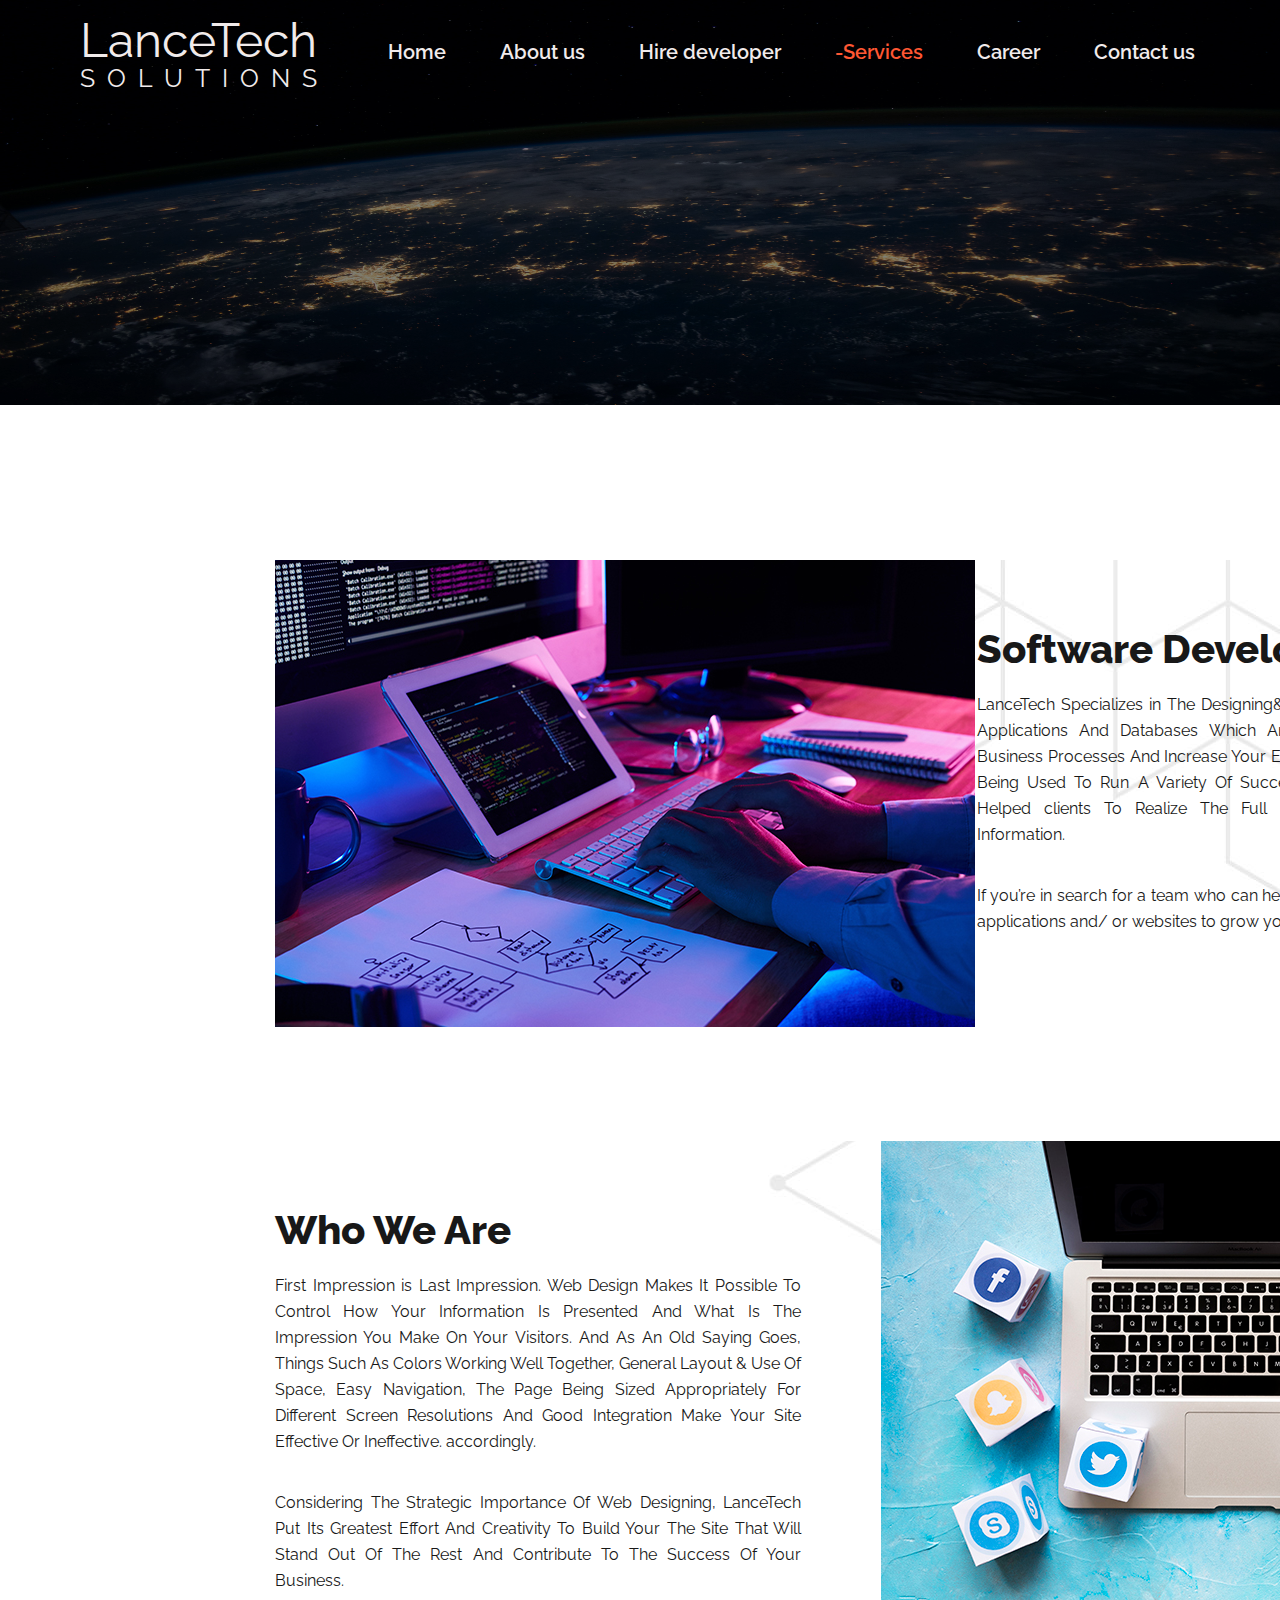
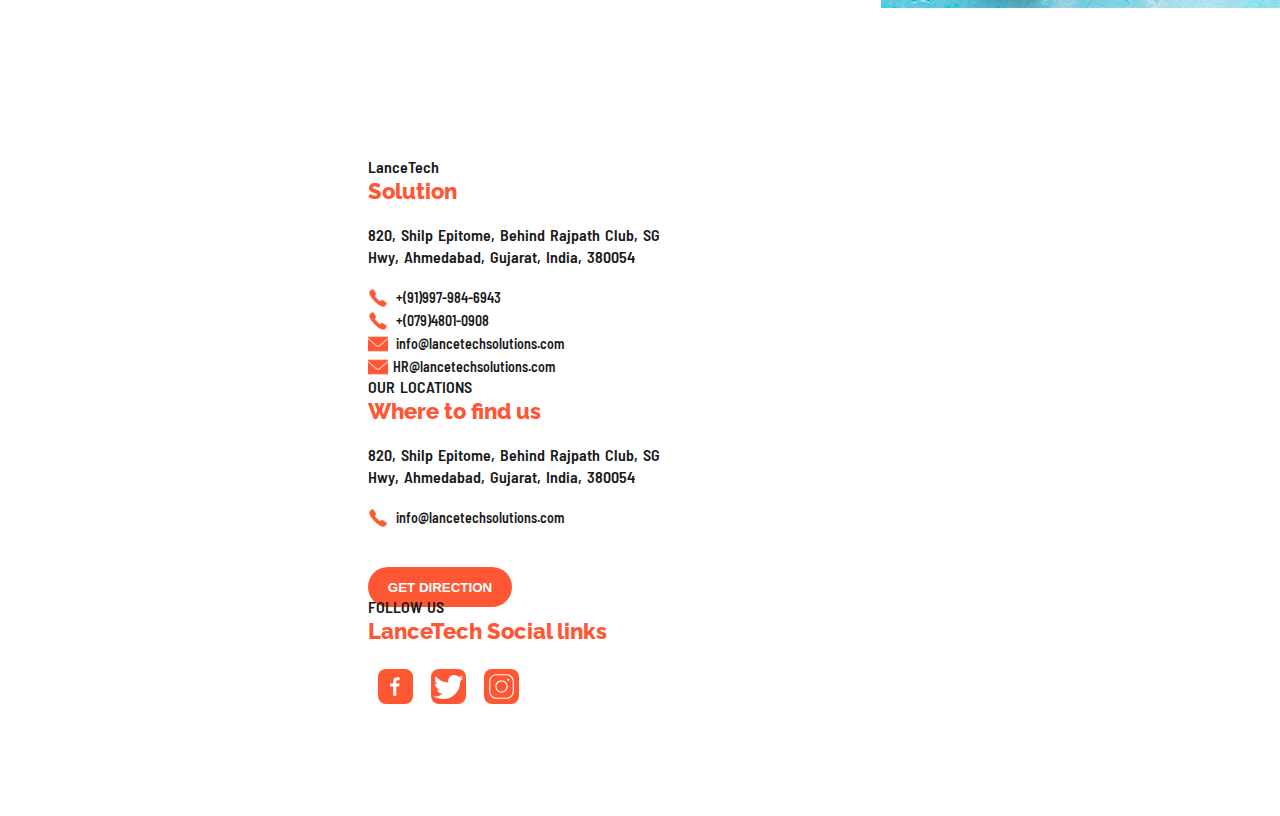
<file: services.html>
<!DOCTYPE html>
<html lang="en">
  <head>
    <meta charset="UTF-8" />
    <meta http-equiv="X-UA-Compatible" content="IE=edge" />
    <meta name="viewport" content="width=device-width, initial-scale=1.0" />
    <title>Services</title>
    <link rel="stylesheet" href="./design/css/services.css" />
  </head>
  <body>
    <!-- background image  -->
    <img src="./design/images/bg.jpg" class="bg" alt="header bg" />

    <!-- nav start  -->
    <div class="container">
      <div class="logo">
        <h3>LanceTech<br /><span>SOLUTIONS</span></h3>
      </div>

      <nav>
        <ul>
          <li><a href="./index.html">Home</a></li>
          <li><a href="./about.html">About us</a></li>
          <li><a href="./hiring.html">Hire developer</a></li>
          <li><a class="primary" href="./services.html">-Services</a></li>
          <li><a href="./career.html">Career</a></li>
          <li><a href="./contact.html">Contact us</a></li>
        </ul>
      </nav>
    </div>
    <!-- nav ended -->

    <div class="aboutus-container">
      <img src="./design/images/s1.jpg" alt="hero image" />

      <div class="right">
        <h2>Software Development</h2>
        <p>
          LanceTech Specializes in The Designing& Buildingof Custom Software
          Applications And Databases Which Are Used To Automate Your Business
          Processes And Increase Your Efficiency. Our Applications Are Being
          Used To Run A Variety Of Successful Businesses, And Have Helped
          clients To Realize The Full Potential Of Their Business Information.
        </p>
        <p>
          If you’re in search for a team who can help you to create cost
          effective applications and/ or websites to grow your business, let’s
          connect.
        </p>
      </div>
    </div>

    <div class="aboutus-container">
      <div class="left">
        <h2>Who We Are</h2>
        <p>
          First Impression is Last Impression. Web Design Makes It Possible To
          Control How Your Information Is Presented And What Is The Impression
          You Make On Your Visitors. And As An Old Saying Goes, Things Such As
          Colors Working Well Together, General Layout & Use Of Space, Easy
          Navigation, The Page Being Sized Appropriately For Different Screen
          Resolutions And Good Integration Make Your Site Effective Or
          Ineffective. accordingly.
        </p>
        <p>
          Considering The Strategic Importance Of Web Designing, LanceTech Put
          Its Greatest Effort And Creativity To Build Your The Site That Will
          Stand Out Of The Rest And Contribute To The Success Of Your Business.
        </p>
      </div>
      <div class="hero">
        <img src="./design/images/s2.jpg" alt="hero image" />
      </div>
    </div>

    <!-- footer start  -->
    <div class="footer">
        <div class="col">
          <span>LanceTech</span>
          <h5>Solution</h5>
          <p>820, Shilp Epitome, Behind Rajpath Club, SG Hwy, Ahmedabad, Gujarat, India, 380054</p>
          
          <a href="#"><img src="./design/images/-phone-50.png" alt="call"> +(91)997-984-6943</a><br>
          <a href="#"><img src="./design/images/-phone-50.png" alt="call"> +(079)4801-0908</a><br>
          <a href="#"><img src="./design/images/mainl.png" alt="mail"> info@lancetechsolutions.com</a><br>
          <a href="#"><img src="./design/images/mainl.png" alt="mail">HR@lancetechsolutions.com</a>
        </div>
  
        <div class="col">
          <span>OUR LOCATIONS</span>
          <h5>Where to find us</h5>
          <p>820, Shilp Epitome, Behind Rajpath Club, SG Hwy, Ahmedabad, Gujarat, India, 380054</p>
          
          <a href="#"><img src="./design/images/-phone-50.png" alt="call"> info@lancetechsolutions.com</a><br>
          
          <button>GET DIRECTION</button>
        </div>
  
        <div class="col">
          <span>FOLLOW US</span>
          <h5>LanceTech Social links</h5>
          <a href="#"><img class="icons" src="./design/images/facebook-f.svg" alt="logo"></a>
          <a href="#"><img class="icons" src="./design/images/twitter.svg" alt="logo"></a>
          <a href="#"><img class="icons" src="./design/images/instagram.svg" alt="logo"></a>
        </div>
      </div>
      <!-- footer end  -->
  </body>
</html>
</file>
<file: design/css/main.css>
@import url('https://fonts.googleapis.com/css2?family=Barlow+Semi+Condensed:wght@100;200&family=Raleway:wght@200;300;400;500;700;800&display=swap');

*{
    margin: 0;
    padding: 0;
}

body{
    font-family: 'Raleway', sans-serif;
    /* color: rgb(241, 235, 235); */
    color: #181818;
}

.bg{
    height: 100vh;
    width: 100%;
    position: absolute;
    z-index: -1;
    filter: brightness(50%);
}

.container{
    overflow: auto;
    clear: both;
}

/* .logo img{
    width: 270px;
    float: left;
} */

.logo h3{
    color: rgb(241, 235, 235);
    float: left;
    font-size: 3rem;
    font-weight: 400;
    line-height: 30px;
    margin: 25px 0 0 80px;
}

.logo h3 span{
    color: rgb(241, 235, 235);
    font-size: 25px;
    letter-spacing: 12px;
}

nav{
    float: right;
    margin-right: 60px;
}

ul li{
    display: inline-block;
    font-size: 20px;
    padding: 40px 25px;
    font-weight: 600;
}

ul li a{
    color: rgb(241, 235, 235);
    text-decoration: none;
    transition: .4s ease-in-out;
}

a.primary{
    color: #ff5733;
}

ul li a:hover{
    padding: 0 5px;
    text-transform: uppercase;
    text-decoration: underline;
}
/* nav ended */
.header-container{
    height: 878px;
    width: 100%;
    margin-bottom: 30px;
}

.header-right{
    float: right;
    margin: 15rem 12rem 0 0;
}

.header-right span{
    /* font-size: 18px; */
    font-size: 20px;
    margin-bottom: 11px;
}

.header-right h1{
    color: rgb(241, 235, 235);
    font-size: 100px;
    font-weight: 800;
    /* line-height: 90px; 
    margin-bottom: 20px;*/
    margin-bottom: 30px;
}

.header-right h1 b{
    color: #ff5733;
}

.header-right button{
    padding: 18px 30px;
    background-color: #ff5733;
    color: rgb(241, 235, 235);
    font-weight: 600;
    border: none;
    border-radius: 25px;
    text-transform: uppercase;
    cursor: pointer;
}

#secondry{
    margin-left: 1rem;
    background-color: rgb(241, 235, 235);
    color: #ff5733;
}
/* header ended */
.choose-container{
    height: 328px;
    width: 172vh;
    margin: 0 42px 20px 152px;
}

.choose-container .col{
    display: inline-block;
    width: 430px;
    height: 328px;
    margin: 0 45px;
    /* background-color: blueviolet; */
}

.choose-container .col span{
    font-size: 18px;
    margin-bottom: 30px;
}

.choose-container .col h2{
    color: #ff5733;
    font-size: 60px;
    margin-top: 16px;
    font-weight: 800;
}

.choose-container .col h2 b{
    color: #181818;
}

.choose-container .col img{
    height: 80px;
    border-radius: 50px;
}

.choose-container .col h3{
    font-size: 25px;
    font-weight: 700;
}

.choose-container .col .right{
    display: inline-block;
    margin-left: 15px;
}

.choose-container .col .right p{
    margin-top: 10px;
}

.lower{
    margin-top: 25px;
}
/* why choose ended */

.aboutus-container{
    width: 172vh;
    height: auto;
    padding-left: 195px;
    background-image: url(../images/benner2.jpg);
    /* background-size: cover; */
}

.aboutus-container .left{
    float: left;
    width: 34%;
    margin-top: 220px;
}

.aboutus-container .left span{
    font-size: 18px;
    font-family: 'Barlow Semi Condensed', sans-serif;
    margin-bottom: 10px;
    font-weight: 600;
}

.aboutus-container .left h2{
    color: #ff5733;
    font-size: 55px;
    font-weight: 800;
    margin: 5px 0 20px 0;
}

.aboutus-container .left p{
    font-size: 'Barlow Semi Condensed', sans-serif;
    font-size: 18.5px;
    font-weight: 400;
    text-align: justify;
    line-height: 26px;
    margin-bottom: 35px;
}

.aboutus-container .left button{
    width: 130px;
    height: 45px;
    background-color: #ff5733;
    color: white;
    border: none;
    border-radius: 20px;
    font-size: 14px;
    font-weight: 600;
}

.aboutus-container img{
    margin-left: 80px;
}
/* about us ended */

.process-container{
    width: 100%;
    height: auto;
    text-align: center;
    margin: 200px 0 100px 0;
}

.process-container span{
    font-size: 16px;
    font-family: 'Barlow Semi Condensed', sans-serif;
    font-weight: 600;
    margin-bottom: 10px;
}

.process-container h3{
    font-family: 'Raleway', sans-serif;
    font-size: 40px;
    font-weight: 800;
    margin-top: 5px;
}

.process-container h3 span{
    font-family: 'Raleway', sans-serif;
    font-size: 40px;
    color: #ff5733;
    font-weight: 800;
}
/* process ended */
.contactnow-container{
    width: 105rem;
    height: 50rem;
    margin: 230px 0 100px 152px;
}

.contactnow-container .left{
    float: left;
}

.contactnow-container span{
    font-size: 18px;
    font-family: 'Barlow Semi Condensed', sans-serif;
    font-weight: 600;
    margin-left: 5px;
}

.contactnow-container h2{
    font-size: 60px;
    line-height: 60px;
    margin: 5px 0 40px 0;
}

.contactnow-container h2 b{
    font-family: 'Raleway', sans-serif;
    color: #ff5733;
    font-size: 65px;
    font-weight: 800;
}

.contact-form label{
    font-size: 18px;
    font-family: 'Barlow Semi Condensed', sans-serif;
    font-weight: 600;
}


.contact-form input{
    height: 40px;
    width: 580px;
    border-radius: 50px;
    border: 1px solid gray;
    margin: 10px 0 20px 0;
    padding: 5px 10px;
    font-size: 18px;
    outline: none;
}

.contact-form .primary{
    width: 480px;
}

.contact-form select{
    height: 50px;
    width: 90px;
    background-color: white;
    border-radius: 50px;
    text-align: center;
}

.contact-form textarea{
  width: 550px;  
  margin-top: 10px;
  padding: 20px;
  border-radius: 26px;
}

.contact-form button{
    height: 50px;
    width: 140px;
    color: white;
    background-color: #ff5733;
    border: none;
    border-radius: 20px;
    margin: 10px 0 120px 0;
    font-size: 14px;
    font-weight: 600;
    cursor: pointer;
}

.contactnow-container img{
    width: 800px;
    float: right;
}
/* contact now ended */
.footer{
    height: 300px;
    position: relative;
    bottom: 0;
    /* background-color: #ff5733; */
    padding: 20px 23rem;
    font-family: 'Barlow Semi Condensed', sans-serif;
    
}

.footer .col{
    display: inline-block;
    width: 19rem;
    height: 100%;
    margin-right: 5rem;


    /* background-color: violet; */
}

.footer .col p, .footer .col span{
    font-size: 16px;
    font-weight: 600;
    line-height: 22px;
    word-spacing: 2px;
    margin-bottom: 15px;
}

.footer .col h5{
    font-family: 'Raleway', sans-serif;
    color: #ff5733;
    font-size: 22px;
    font-weight: 800;
    margin-bottom: 20px;
}

.footer .col a{
    text-decoration: none;
    color: #181818;
    font-size: 14px;
    font-weight: 600;
}

.footer .col a img{
    width: 20px;
    translate: 0 5px;
    margin-right: 5px;
}

.footer .col button{
    height: 2.5rem;
    width: 9rem;
    background-color: #ff5733;
    border: none;
    color: white;
    font-weight: 600;
    margin-top: 41px;
    border-radius: 26px;
}

.footer .col .icons{
    width: 35px;
    border-radius: 8px;
    margin-left: 10px;
}
/* footer end  */
</file>
<file: design/css/about.css>
@import url('https://fonts.googleapis.com/css2?family=Barlow+Semi+Condensed:wght@100;200&family=Raleway:wght@200;300;400;500;700;800&display=swap');

*{
    margin: 0;
    padding: 0;
}

body{
    font-family: 'Raleway', sans-serif;
    /* color: rgb(241, 235, 235); */
    color: #181818;
}

.container{
    overflow: auto;
    clear: both;
    box-shadow: 0 2px 2px 0;
}

.logo h3{
    float: left;
    font-size: 3rem;
    font-weight: 400;
    line-height: 30px;
    margin: 25px 0 0 80px;
}

.logo h3 span{
    color: #ff5733;
    font-size: 25px;
    letter-spacing: 12px;
}

nav{
    float: right;
    margin-right: 60px;
}

ul li{
    display: inline-block;
    font-size: 20px;
    padding: 40px 25px;
    font-weight: 600;
}

ul li a{
    color: #181818;
    text-decoration: none;
    transition: .4s ease-in-out;
}

a.primary{
    color: #ff5733;
}

ul li a:hover{
    padding: 0 5px;
    text-transform: uppercase;
    text-decoration: underline;
}
/* nav ended */

.aboutus-container{
    width: 172vh;
    height: auto;
    padding-left: 195px;
    margin-top: 90px;
    background-image: url(../images/benner2.jpg);
}

.aboutus-container .right{
    float: right;
    width: 34%;
    margin: 220px 8rem 0 0;
}

.aboutus-container .left{
    float: left;
    width: 34%;
    margin-top: 220px;
}

.aboutus-container .left span, .aboutus-container .right span{
    font-size: 18px;
    font-family: 'Barlow Semi Condensed', sans-serif;
    margin-bottom: 10px;
    font-weight: 600;
}

.aboutus-container .left h2, .aboutus-container .right h2{
    color: #ff5733;
    font-size: 55px;
    font-weight: 800;
    margin: 5px 0 20px 0;
}

.aboutus-container .left p, .aboutus-container .right p{
    font-size: 'Barlow Semi Condensed', sans-serif;
    font-size: 18.5px;
    font-weight: 400;
    text-align: justify;
    line-height: 26px;
    margin-bottom: 35px;
}

.aboutus-container .left button, .aboutus-container .right button{
    width: 130px;
    height: 45px;
    background-color: #ff5733;
    color: white;
    border: none;
    border-radius: 20px;
    font-size: 14px;
    font-weight: 600;
}

.aboutus-container img{
    margin-left: 80px;
}
/* about us ended */

.choose-container{
    height: 328px;
    width: 172vh;
    margin: 200px 42px 20px 152px;
}

.choose-container .col{
    display: inline-block;
    width: 430px;
    height: 328px;
    margin: 0 45px;
    /* background-color: blueviolet; */
}

.choose-container .col span{
    font-size: 18px;
    margin-bottom: 30px;
}

.choose-container .col h2{
    color: #ff5733;
    font-size: 60px;
    margin-top: 16px;
    font-weight: 800;
}

.choose-container .col h2 b{
    color: #181818;
}

.choose-container .col img{
    height: 80px;
    border-radius: 50px;
}

.choose-container .col h3{
    font-size: 25px;
    font-weight: 700;
}

.choose-container .col .right{
    display: inline-block;
    margin-left: 15px;
}

.choose-container .col .right p{
    margin-top: 10px;
}

.lower{
    margin-top: 25px;
}
/* why choose ended */

.footer{
    height: 220px;
    position: relative;
    bottom: 0;
    /* background-color: #ff5733; */
    padding: 20px 23rem;
    margin-top: 7rem;
    font-family: 'Barlow Semi Condensed', sans-serif;
    
}

.footer .col{
    display: inline-block;
    width: 19rem;
    height: 100%;
    margin-right: 5rem;


    /* background-color: violet; */
}

.footer .col p, .footer .col span{
    font-size: 16px;
    font-weight: 600;
    line-height: 22px;
    word-spacing: 2px;
    margin-bottom: 15px;
}

.footer .col h5{
    font-family: 'Raleway', sans-serif;
    color: #ff5733;
    font-size: 22px;
    font-weight: 800;
    margin-bottom: 20px;
}

.footer .col a{
    text-decoration: none;
    color: #181818;
    font-size: 14px;
    font-weight: 600;
}

.footer .col a img{
    width: 20px;
    translate: 0 5px;
    margin-right: 5px;
}

.footer .col button{
    height: 2.5rem;
    width: 9rem;
    background-color: #ff5733;
    border: none;
    color: white;
    font-weight: 600;
    margin-top: 41px;
    border-radius: 26px;
}

.footer .col .icons{
    width: 35px;
    border-radius: 8px;
    margin-left: 10px;
}
/* footer end  */
</file>
<file: design/css/career.css>
@import url('https://fonts.googleapis.com/css2?family=Barlow+Semi+Condensed:wght@100;200&family=Raleway:wght@200;300;400;500;700;800&display=swap');

*{
    margin: 0;
    padding: 0;
}

body{
    font-family: 'Raleway', sans-serif;
    /* color: rgb(241, 235, 235); */
    color: #181818;
}

.container{
    overflow: auto;
    clear: both;
    box-shadow: 0 2px 2px 0;
}

.logo h3{
    float: left;
    font-size: 3rem;
    font-weight: 400;
    line-height: 30px;
    margin: 25px 0 0 80px;
}

.logo h3 span{
    color: #ff5733;
    font-size: 25px;
    letter-spacing: 12px;
}

nav{
    float: right;
    margin-right: 60px;
}

ul li{
    display: inline-block;
    font-size: 20px;
    padding: 40px 25px;
    font-weight: 600;
}

ul li a{
    color: #181818;
    text-decoration: none;
    transition: .4s ease-in-out;
}

a.primary{
    color: #ff5733;
}

ul li a:hover{
    padding: 0 5px;
    text-transform: uppercase;
    text-decoration: underline;
}
/* nav ended */
.contactnow-container{
    width: 105rem;
    height: 50rem;
    margin: 60px 0 200px 152px;
}

.contactnow-container .left{
    float: left;
}

.contactnow-container span{
    font-size: 18px;
    font-family: 'Barlow Semi Condensed', sans-serif;
    font-weight: 600;
    margin-left: 5px;
}

.contactnow-container h2{
    font-size: 60px;
    line-height: 60px;
    margin: 5px 0 40px 0;
}

.contactnow-container h2 b{
    font-family: 'Raleway', sans-serif;
    color: #ff5733;
    font-size: 65px;
    font-weight: 800;
}

.contact-form{
    height: 40rem;
    overflow-y: scroll;
    scroll-behavior: smooth;
}

.contact-form .heading{
    display: block;
    height: 30px;
    width: 580px;
    border-radius: 50px;
    background-color: #181818;
    color: white;
    font-size: 26px;
    padding: 8px 0 12px 15px;
    margin: 20px 0 10px 0;
}

.contact-form label{
    font-size: 18px;
    font-family: 'Barlow Semi Condensed', sans-serif;
    font-weight: 600;
}

.contact-form label.radio{
    margin-left: 10px;
}

.contact-form input{
    height: 40px;
    width: 580px;
    border-radius: 50px;
    border: 1px solid gray;
    margin: 10px 0 20px 0;
    padding: 5px 10px;
    font-size: 18px;
    outline: none;
}

.contact-form .secondry{
    width: 150px;
}

.contact-form .primary{
    width: 480px;
}

.contact-form select{
    height: 50px;
    width: 90px;
    background-color: white;
    border-radius: 50px;
    text-align: center;
}

.contact-form textarea{
  width: 550px;  
  margin-top: 10px;
  padding: 20px;
  border-radius: 26px;
}

.contact-form .radio{
    width: 20px;
    height: 20px;
    margin: 0;
    translate: 0 5px;
}

.contact-form span{
    font-weight: 700;
}

.contact-form button{
    height: 50px;
    width: 140px;
    color: white;
    background-color: #ff5733;
    border: none;
    border-radius: 20px;
    margin: 30px 0 100px 0;
    font-size: 14px;
    font-weight: 600;
    cursor: pointer;
}

.contactnow-container img{
    width: 800px;
    float: right;
}
/* contact now ended */

.footer{
    height: 200px;
    position: relative;
    bottom: 0;
    padding: 15px 23rem;
    font-family: 'Barlow Semi Condensed', sans-serif;
    
}

.footer .col{
    display: inline-block;
    width: 19rem;
    height: 100%;
    margin-right: 5rem;
}

.footer .col p, .footer .col span{
    font-size: 16px;
    font-weight: 600;
    line-height: 22px;
    word-spacing: 2px;
    margin-bottom: 15px;
}

.footer .col h5{
    font-family: 'Raleway', sans-serif;
    color: #ff5733;
    font-size: 22px;
    font-weight: 800;
    margin-bottom: 20px;
}

.footer .col a{
    text-decoration: none;
    color: #181818;
    font-size: 14px;
    font-weight: 600;
}

.footer .col a img{
    width: 20px;
    translate: 0 5px;
    margin-right: 5px;
}

.footer .col button{
    height: 2.5rem;
    width: 9rem;
    background-color: #ff5733;
    border: none;
    color: white;
    font-weight: 600;
    margin-top: 41px;
    border-radius: 26px;
}

.footer .col .icons{
    width: 35px;
    border-radius: 8px;
    margin-left: 10px;
}
/* footer end  */
</file>
<file: design/css/contact.css>
@import url('https://fonts.googleapis.com/css2?family=Barlow+Semi+Condensed:wght@100;200&family=Raleway:wght@200;300;400;500;700;800&display=swap');

*{
    margin: 0;
    padding: 0;
}

body{
    font-family: 'Raleway', sans-serif;
    color: #181818;
}

.container{
    overflow: auto;
    clear: both;
    box-shadow: 0 2px 2px 0;
}

.logo h3{
    float: left;
    font-size: 3rem;
    font-weight: 400;
    line-height: 30px;
    margin: 25px 0 0 80px;
}

.logo h3 span{
    color: #ff5733;
    font-size: 25px;
    letter-spacing: 12px;
}

nav{
    float: right;
    margin-right: 60px;
}

ul li{
    display: inline-block;
    font-size: 20px;
    padding: 40px 25px;
    font-weight: 600;
}

ul li a{
    color: #181818;
    text-decoration: none;
    transition: .4s ease-in-out;
}

a.primary{
    color: #ff5733;
}

ul li a:hover{
    padding: 0 5px;
    text-transform: uppercase;
    text-decoration: underline;
}
/* nav ended */

.contactnow-container{
    width: 105rem;
    height: 50rem;
    margin: 60px 0 100px 152px;
}

.contactnow-container .left{
    float: left;
}

.contactnow-container span{
    font-size: 18px;
    font-family: 'Barlow Semi Condensed', sans-serif;
    font-weight: 600;
    margin-left: 5px;
}

.contactnow-container h2{
    font-size: 60px;
    line-height: 60px;
    margin: 5px 0 40px 0;
}

.contactnow-container h2 b{
    font-family: 'Raleway', sans-serif;
    color: #ff5733;
    font-size: 65px;
    font-weight: 800;
}

.contact-form label{
    font-size: 18px;
    font-family: 'Barlow Semi Condensed', sans-serif;
    font-weight: 600;
}


.contact-form input{
    height: 40px;
    width: 580px;
    border-radius: 50px;
    border: 1px solid gray;
    margin: 10px 0 20px 0;
    padding: 5px 10px;
    font-size: 18px;
    outline: none;
}

.contact-form .primary{
    width: 480px;
}

.contact-form select{
    height: 50px;
    width: 90px;
    background-color: white;
    border-radius: 50px;
    text-align: center;
}

.contact-form textarea{
  width: 550px;  
  margin-top: 10px;
  padding: 20px;
  border-radius: 26px;
}

.contact-form button{
    height: 50px;
    width: 140px;
    color: white;
    background-color: #ff5733;
    border: none;
    border-radius: 20px;
    margin: 10px 0 120px 0;
    font-size: 14px;
    font-weight: 600;
    cursor: pointer;
}

.contactnow-container img{
    width: 800px;
    float: right;
}
/* contact now ended */
.footer{
    height: 300px;
    position: relative;
    bottom: 0;
    padding: 20px 23rem;
    font-family: 'Barlow Semi Condensed', sans-serif;  
}

.footer .col{
    display: inline-block;
    width: 19rem;
    height: 100%;
    margin-right: 5rem;
}

.footer .col p, .footer .col span{
    font-size: 16px;
    font-weight: 600;
    line-height: 22px;
    word-spacing: 2px;
    margin-bottom: 15px;
}

.footer .col h5{
    font-family: 'Raleway', sans-serif;
    color: #ff5733;
    font-size: 22px;
    font-weight: 800;
    margin-bottom: 20px;
}

.footer .col a{
    text-decoration: none;
    color: #181818;
    font-size: 14px;
    font-weight: 600;
}

.footer .col a img{
    width: 20px;
    translate: 0 5px;
    margin-right: 5px;
}

.footer .col button{
    height: 2.5rem;
    width: 9rem;
    background-color: #ff5733;
    border: none;
    color: white;
    font-weight: 600;
    margin-top: 41px;
    border-radius: 26px;
}

.footer .col .icons{
    width: 35px;
    border-radius: 8px;
    margin-left: 10px;
}
/* footer end  */
</file>
<file: design/css/hiring.css>
@import url('https://fonts.googleapis.com/css2?family=Barlow+Semi+Condensed:wght@100;200&family=Raleway:wght@200;300;400;500;700;800&display=swap');

*{
    margin: 0;
    padding: 0;
}

body{
    font-family: 'Raleway', sans-serif;
    color: #181818;
}

.container{
    overflow: auto;
    clear: both;
    box-shadow: 0 2px 2px 0;
}

.logo h3{
    float: left;
    font-size: 3rem;
    font-weight: 400;
    line-height: 30px;
    margin: 25px 0 0 80px;
}

.logo h3 span{
    color: #ff5733;
    font-size: 25px;
    letter-spacing: 12px;
}

nav{
    float: right;
    margin-right: 60px;
}

ul li{
    display: inline-block;
    font-size: 20px;
    padding: 40px 25px;
    font-weight: 600;
}

ul li a{
    color: #181818;
    text-decoration: none;
    transition: .4s ease-in-out;
}

a.primary{
    color: #ff5733;
}

ul li a:hover{
    padding: 0 5px;
    text-transform: uppercase;
    text-decoration: underline;
}
/* nav ended */

/* header start  */
.bg{
    height: 35rem;
    width: 100%;
    position: absolute;
    filter: brightness(48%) blur(1px);
    z-index: -1;
}

.header-container{
    height: 35rem;
    width: 100%;
}

.header-container img{
    position: absolute;
    top: 8rem;
    left: 25rem;
}

.header-container .right{
    float: right;
    width: 550px;
    color: rgb(241, 235, 235);
    margin-right: 30rem;
}


.header-container .right h1{
    font-size: 36px;
    line-height: 3rem;
    margin: 3rem 0;
}

.header-container .right p{
    margin-bottom: 2rem;
    line-height: 1.5rem;
    font-weight: 600;
    text-align: justify;
}
/* header end  */

.main{
    width: 117vh;
    height: 234vh;
    margin: 0 22rem;
    padding: 0 135px;
}

h2{
    color: #181818;
    font-size: 33px;
    padding: 3rem 0;
}

.main .card{
    width: 270px;
    height: 240px;
    padding: 10px 10px 80px;
    margin: 10px 15px;
    display: inline-block;
    text-align: center;
    font-size: 17px;
    box-shadow: 0 1px 6px 1px;
}

.main .card h3{
    margin: 16px;
}

.main .card p{
    font-size: 18px;
    font-weight: 500;
    line-height: 30px;
    margin-bottom: 4vh;
}

.main .card button{
    height: 45px;
    width: 120px;
    background-color: #ff5733;
    color: white;
    font-size: 18px;
    border: none;
    border-radius: 20px;
}
/* main end  */
.footer{
    height: 300px;
    position: relative;
    bottom: 0;
    padding: 20px 14rem 20px 31rem;
    font-family: 'Barlow Semi Condensed', sans-serif;
    
}

.footer .col{
    display: inline-block;
    width: 19rem;
    height: 75%;
    margin-right: 5rem;
}

.footer .col p, .footer .col span{
    font-size: 16px;
    font-weight: 600;
    line-height: 22px;
    word-spacing: 2px;
    margin-bottom: 15px;
}

.footer .col h5{
    font-family: 'Raleway', sans-serif;
    color: #ff5733;
    font-size: 22px;
    font-weight: 800;
    margin-bottom: 20px;
}

.footer .col a{
    text-decoration: none;
    color: #181818;
    font-size: 14px;
    font-weight: 600;
}

.footer .col a img{
    width: 20px;
    translate: 0 5px;
    margin-right: 5px;
}

.footer .col button{
    height: 2.5rem;
    width: 9rem;
    background-color: #ff5733;
    border: none;
    color: white;
    font-weight: 600;
    margin-top: 41px;
    border-radius: 26px;
}

.footer .col .icons{
    width: 35px;
    border-radius: 8px;
    margin-left: 10px;
}
/* footer end  */
</file>
<file: design/css/services.css>
@import url('https://fonts.googleapis.com/css2?family=Barlow+Semi+Condensed:wght@100;200&family=Raleway:wght@200;300;400;500;700;800&display=swap');

*{
    margin: 0;
    padding: 0;
}

body{
    font-family: 'Raleway', sans-serif;
    /* color: rgb(241, 235, 235); */
    color: #181818;
}

.bg{
    height: 45vh;
    width: 100%;
    position: absolute;
    z-index: -1;
    filter: brightness(50%);
}

.container{
    overflow: auto;
    clear: both;
    HEIGHT: 27rem;
    margin-bottom: 8rem;
}

.logo h3{
    color: rgb(241, 235, 235);
    float: left;
    font-size: 3rem;
    font-weight: 400;
    line-height: 30px;
    margin: 25px 0 0 80px;
}

.logo h3 span{
    color: rgb(241, 235, 235);
    font-size: 25px;
    letter-spacing: 12px;
}

nav{
    float: right;
    margin-right: 60px;
}

ul li{
    display: inline-block;
    font-size: 20px;
    padding: 40px 25px;
    font-weight: 600;
}

ul li a{
    color: rgb(241, 235, 235);
    text-decoration: none;
    transition: .4s ease-in-out;
}

a.primary{
    color: #ff5733;
}

ul li a:hover{
    padding: 0 5px;
    text-transform: uppercase;
    text-decoration: underline;
}

.aboutus-container{
    width: 172vh;
    height: auto;
    padding-left: 195px;
    margin-top: 110px;
    background-image: url(../images/benner2.jpg);
}

.aboutus-container .right{
    float: right;
    width: 34%;
    margin: 60px 15rem 0 0;
}

.aboutus-container .left{
    float: left;
    width: 34%;
    margin: 60px 0 60px 5rem;
}

.aboutus-container .left span, .aboutus-container .right span{
    font-size: 18px;
    font-family: 'Barlow Semi Condensed', sans-serif;
    margin-bottom: 10px;
    font-weight: 600;
}

.aboutus-container .left h2, .aboutus-container .right h2{
    color: #181818;
    width: 100%;
    font-size: 40px;
    font-weight: 800;
    margin: 5px 0 20px 0;
}

.aboutus-container .left p, .aboutus-container .right p{
    font-size: 'Barlow Semi Condensed', sans-serif;
    font-size: 16px;
    font-weight: 400;
    text-align: justify;
    line-height: 26px;
    margin-bottom: 35px;
}

.aboutus-container .left button, .aboutus-container .right button{
    width: 130px;
    height: 45px;
    background-color: #ff5733;
    color: white;
    border: none;
    border-radius: 20px;
    font-size: 14px;
    font-weight: 600;
}

.aboutus-container img{
    margin-left: 80px;
}
/* about us ended */

.footer{
    height: 220px;
    position: relative;
    bottom: 0;
    /* background-color: #ff5733; */
    padding: 0 23rem;
    margin-top: 9rem;
    font-family: 'Barlow Semi Condensed', sans-serif;
    
}

.footer .col{
    display: inline-block;
    width: 19rem;
    height: 100%;
    margin-right: 5rem;


    /* background-color: violet; */
}

.footer .col p, .footer .col span{
    font-size: 16px;
    font-weight: 600;
    line-height: 22px;
    word-spacing: 2px;
    margin-bottom: 15px;
}

.footer .col h5{
    font-family: 'Raleway', sans-serif;
    color: #ff5733;
    font-size: 22px;
    font-weight: 800;
    margin-bottom: 20px;
}

.footer .col a{
    text-decoration: none;
    color: #181818;
    font-size: 14px;
    font-weight: 600;
}

.footer .col a img{
    width: 20px;
    translate: 0 5px;
    margin-right: 5px;
}

.footer .col button{
    height: 2.5rem;
    width: 9rem;
    background-color: #ff5733;
    border: none;
    color: white;
    font-weight: 600;
    margin-top: 41px;
    border-radius: 26px;
}

.footer .col .icons{
    width: 35px;
    border-radius: 8px;
    margin-left: 10px;
}
/* footer end  */
</file>
